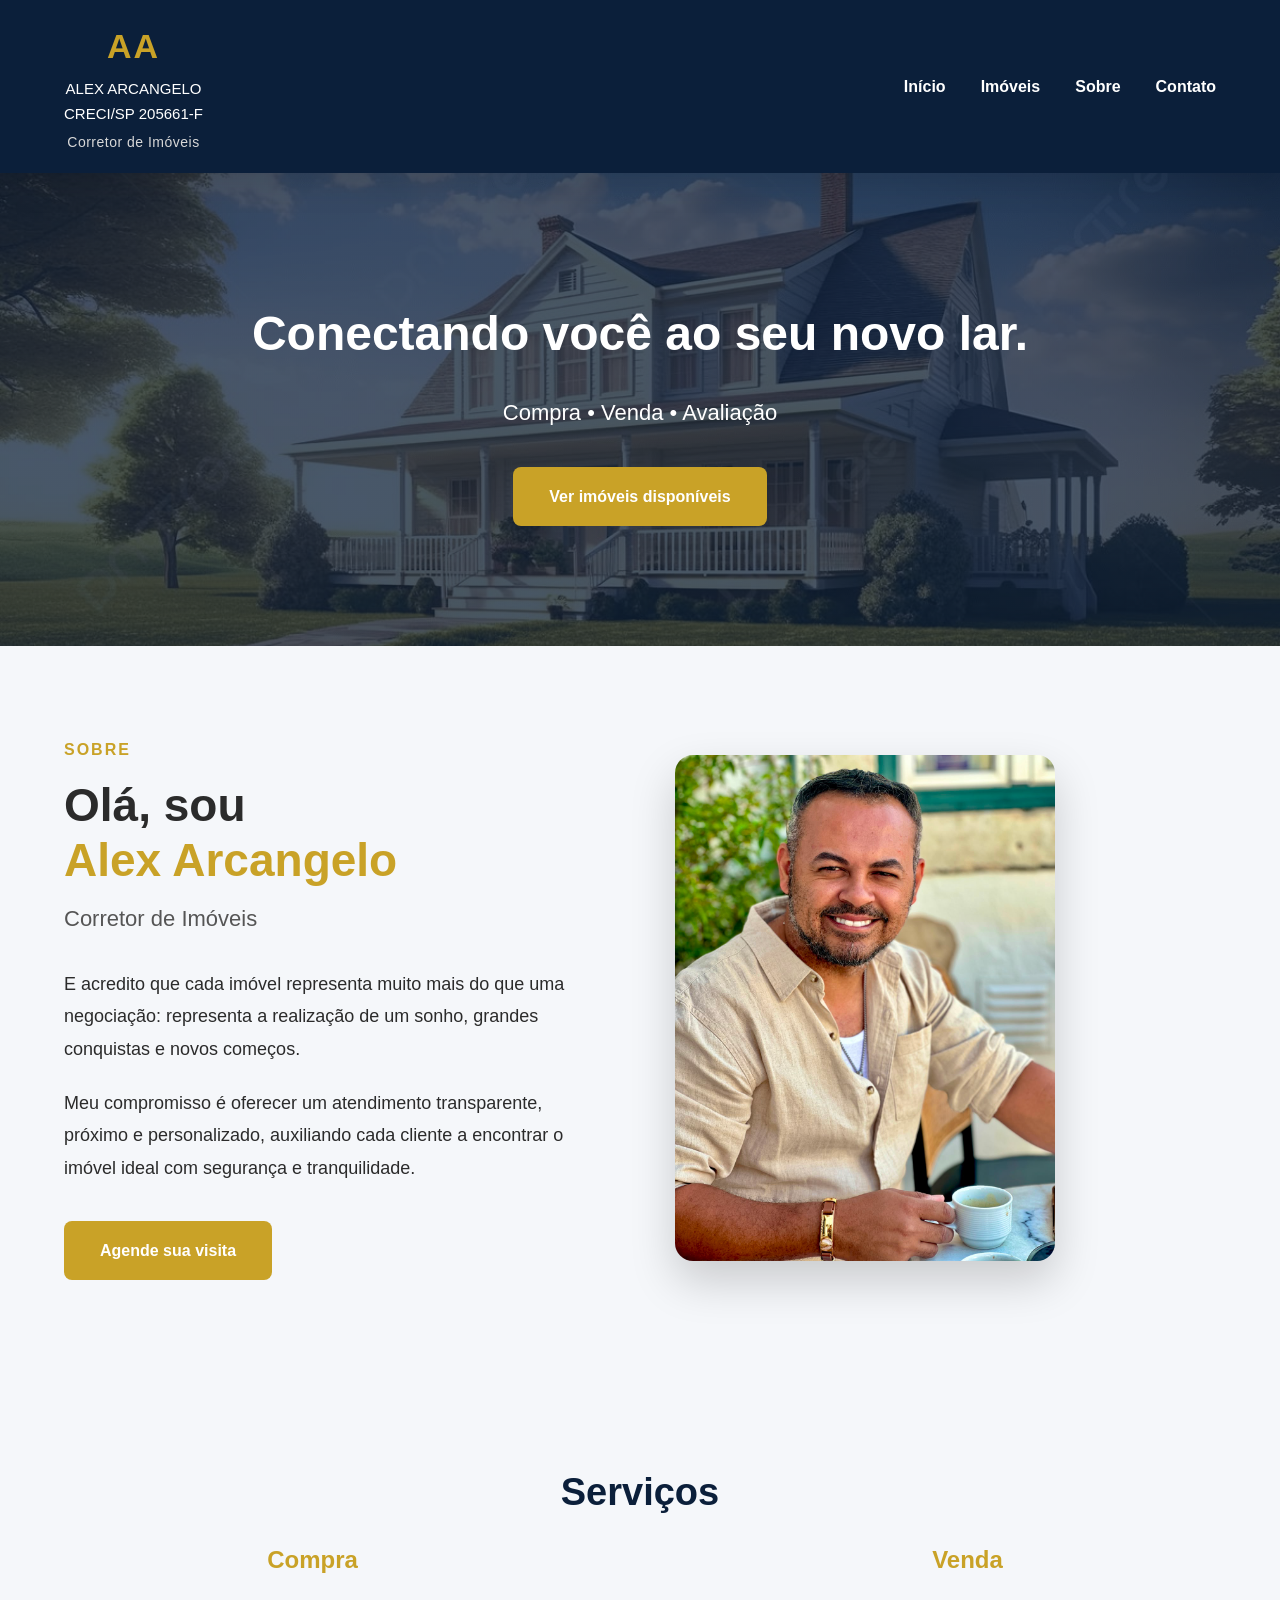
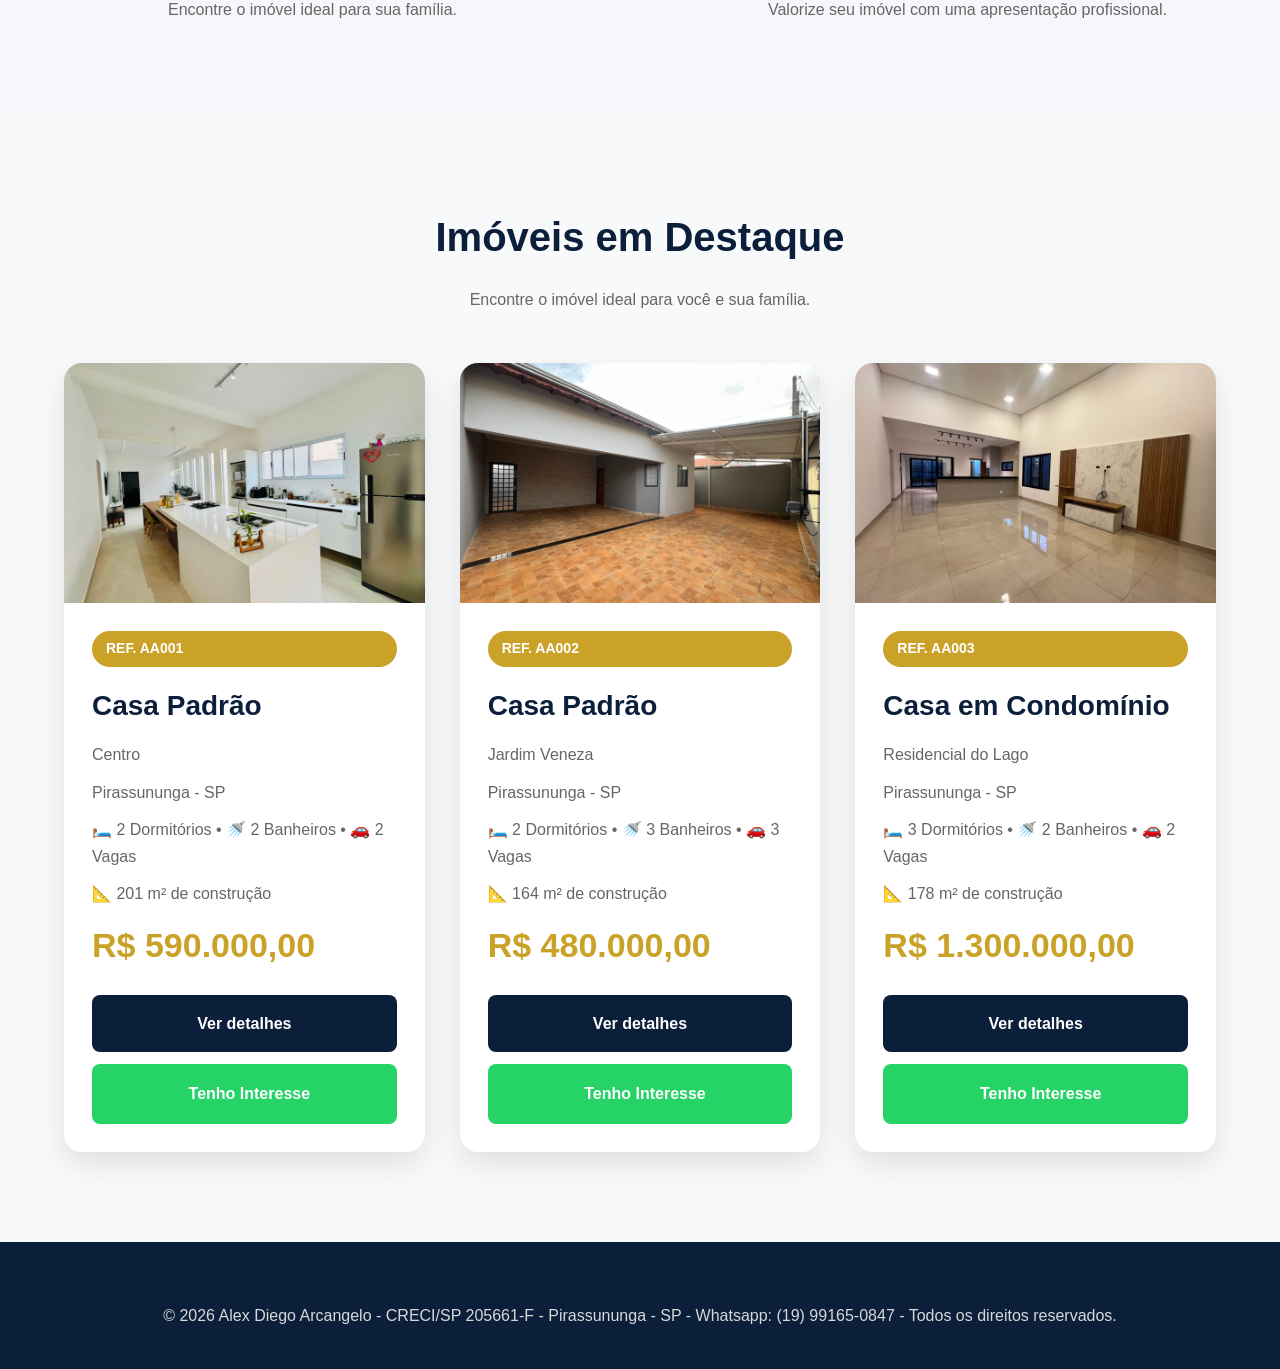
<file: index.html>
<!DOCTYPE html>
<html lang="pt-BR">

<head>
    <meta charset="UTF-8">
    <meta name="viewport" content="width=device-width, initial-scale=1.0">
    <title>Alex Arcangelo | Corretor de Imóveis</title>
    <meta name="description"
    content="Corretor de imóveis em Pirassununga. Compra, venda e avaliaçãode imóveis com atendimento persnalizado.">
    <meta name="keywords"
    content="imóveis, Pirassununga, corretor, casa, apartamento, terreno">
    <meta name="author"
    content="Alex Arcangelo">

    <meta property="og:title"
    content="Alex Arcangelo | Corretor de Imóveis">

    <meta property="og:description"
    content="Encontre o imóvel ideal para você.">

    <meta property="og:image"
    content="images/capa-compartilhamento.jpg">

    <meta property="og:type"
    content="website">

    <link rel="stylesheet" href="css/style.css">
    <link rel="icon" href="images/favicon.png">
</head>

<body>

<header>

    <div class="container">

        <div class="logo">

            <h1>AA</h1>

            <p>ALEX ARCANGELO</p>

            <p>CRECI/SP 205661-F</p>

            <span>Corretor de Imóveis</span>

        </div>

        <nav>

            <ul>

                <li><a href="index.html">Início</a></li>

                <li><a href="imoveis.html">Imóveis</a></li>

                <li><a href="#sobre">Sobre</a></li>

                <li><a href="#contato">Contato</a></li>

            </ul>

        </nav>

    </div>

</header>

<main>


<section class="banner">

    <div class="container">

    <div class="banner-texto">

        <h2>Conectando você ao seu novo lar.</h2>

        <p>
            Compra • Venda • Avaliação 
        </p>

        <a class="botao" href="imoveis.html">
            Ver imóveis disponíveis
        </a>
    </div>
    
    </div>

</section>


<section class="sobre" id="sobre">

    <div class="container">
        
        <div class="sobre-grid">

            <div class="sobre-texto">

                <span class="titulo-pequeno">
                    SOBRE 
                </span>

                <h2>
                    Olá, sou 
                    <span>Alex Arcangelo</span>
                </h2>

                <h3>Corretor de Imóveis</h3>

                <p>
                    E acredito que cada imóvel representa muito mais do que uma negociação: representa a realização de um sonho, grandes conquistas e novos começos.
                </p>

                <p>
                    Meu compromisso é oferecer um atendimento transparente, próximo e personalizado, auxiliando cada cliente a encontrar o imóvel ideal com segurança e tranquilidade.
                </p>

                <a href="https://wa.me/5519991650847" class="botao">
                    Agende sua visita
                </a>

            </div>

            <div class="sobre-foto">

                <img src="images/alex.jpg" alt="Alex Arcangelo">

            </div>

        </div>

    </div>

</section>


<section class="servicos">

<h2>Serviços</h2>

<div class="cards">

<div>
<h3>Compra</h3>
<p>Encontre o imóvel ideal para sua família.</p>
</div>

<div>
<h3>Venda</h3>
<p>Valorize seu imóvel com uma apresentação profissional.</p>
</div>

</div>

</section>


<!-- IMÓVEIS EM DESTAQUE -->
<section id="imoveis" class="imoveis">
    <div class="container">

        <h2>Imóveis em Destaque</h2>

        <p class="subtitulo">
            Encontre o imóvel ideal para você e sua família.
        </p>

        <div class="cards-imoveis">

    <!-- IMÓVEL AA001 -->
    <article class="card-imovel">

        <img src="images/aa001/capa.jpg"
             alt="Casa Padrão à venda no Centro de Pirassununga">

        <div class="card-conteudo">

            <div class="card-info">

                <span class="codigo">
                    REF. AA001
                </span>

                <h3>Casa Padrão</h3>

                <p>Centro</p>

                <p>Pirassununga - SP</p>

                <p>
                    🛏️ 2 Dormitórios •
                    🚿 2 Banheiros •
                    🚗 2 Vagas
                </p>

                <p>
                    📐 201 m² de construção
                </p>

                <div class="preco">
                    R$ 590.000,00
                </div>

                <a href="aa001.html" class="botao-card">
                    Ver detalhes
                </a>

                <a class="botao-whatsapp"
                   href="https://wa.me/5519991650847?text=Olá! Tenho interesse no imóvel AA001."
                   target="_blank"
                   rel="noopener">

                    <i class="fa-brands fa-whatsapp"></i>
                    Tenho Interesse

                </a>

            </div>

        </div>

    </article>


    <!-- IMÓVEL AA002 -->
    <article class="card-imovel">

        <img src="images/aa002/capa.jpg"
             alt="Casa à venda no Jardim Veneza em Pirassununga">

        <div class="card-conteudo">

            <div class="card-info">

                <span class="codigo">
                    REF. AA002
                </span>

                <h3>Casa Padrão</h3>

                <p>Jardim Veneza</p>

                <p>Pirassununga - SP</p>

                <p>
                    🛏️ 2 Dormitórios •
                    🚿 3 Banheiros •
                    🚗 3 Vagas
                </p>

                <p>
                    📐 164 m² de construção
                </p>

                <div class="preco">
                    R$ 480.000,00
                </div>

                <a href="aa002.html" class="botao-card">
                    Ver detalhes
                </a>

                <a class="botao-whatsapp"
                   href="https://wa.me/5519991650847?text=Olá! Tenho interesse no imóvel AA002."
                   target="_blank"
                   rel="noopener">

                    <i class="fa-brands fa-whatsapp"></i>
                    Tenho Interesse

                </a>

            </div>

        </div>

    </article>

    <!-- IMÓVEL AA003 -->
<article class="card-imovel">

    <img src="images/aa003/capa.jpg"
         alt="Casa em condomínio à venda no Residencial do Lago em Pirassununga">

    <div class="card-conteudo">

        <div class="card-info">

            <span class="codigo">
                REF. AA003
            </span>

            <h3>Casa em Condomínio</h3>

            <p>Residencial do Lago</p>

            <p>Pirassununga - SP</p>

            <p>
                🛏️ 3 Dormitórios •
                🚿 2 Banheiros •
                🚗 2 Vagas
            </p>

            <p>
                📐 178 m² de construção
            </p>

            <div class="preco">
                R$ 1.300.000,00
            </div>

            <a href="aa003.html" class="botao-card">
                Ver detalhes
            </a>

            <a class="botao-whatsapp"
               href="https://wa.me/5519991650847?text=Olá! Tenho interesse no imóvel AA003."
               target="_blank"
               rel="noopener">

                <i class="fa-brands fa-whatsapp"></i>
                Tenho Interesse

            </a>

        </div>

    </div>

</article>

</div>

</section>

</main>

<footer id="contato">
<p>
&copy; 2026 Alex Diego Arcangelo - CRECI/SP 205661-F - Pirassununga - SP - Whatsapp: (19) 99165-0847 - Todos os direitos reservados.
</p>


</footer>

<script src="js/script.js"></script>

</body>

</html>
</file>
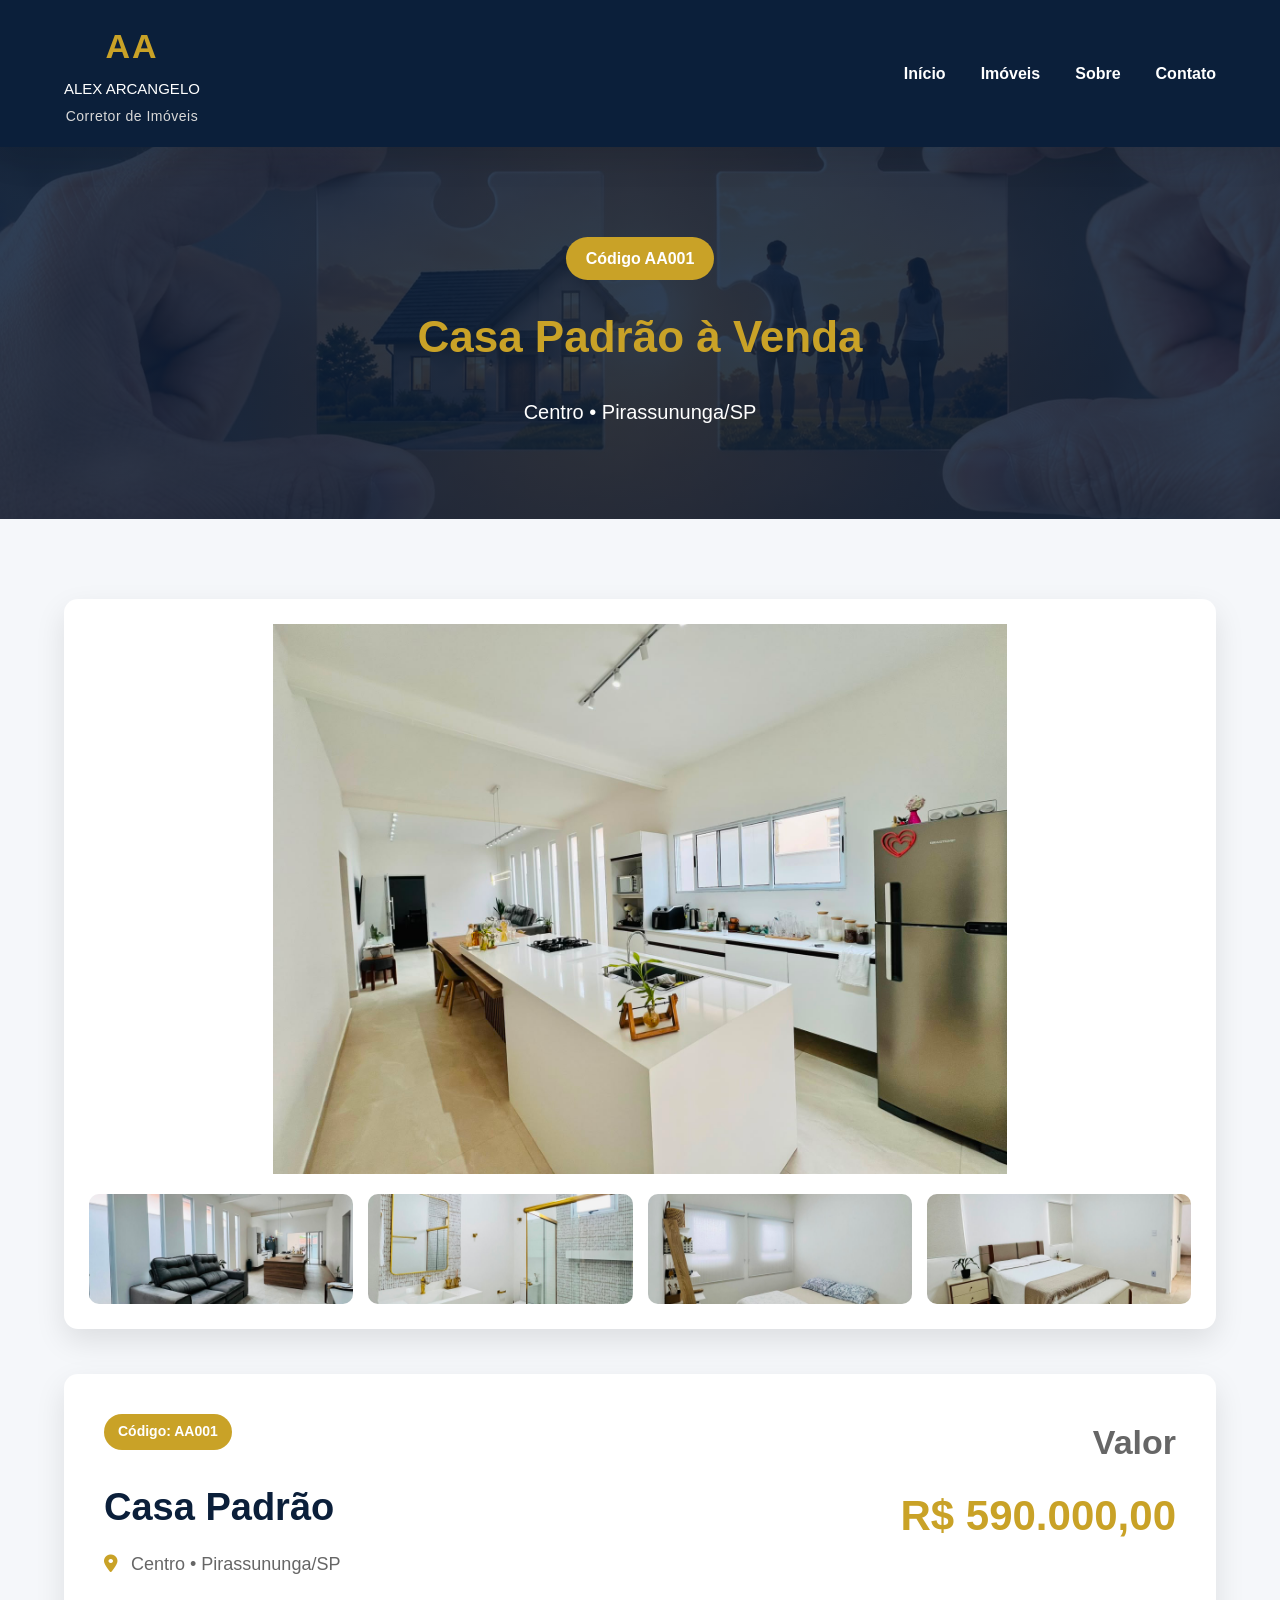
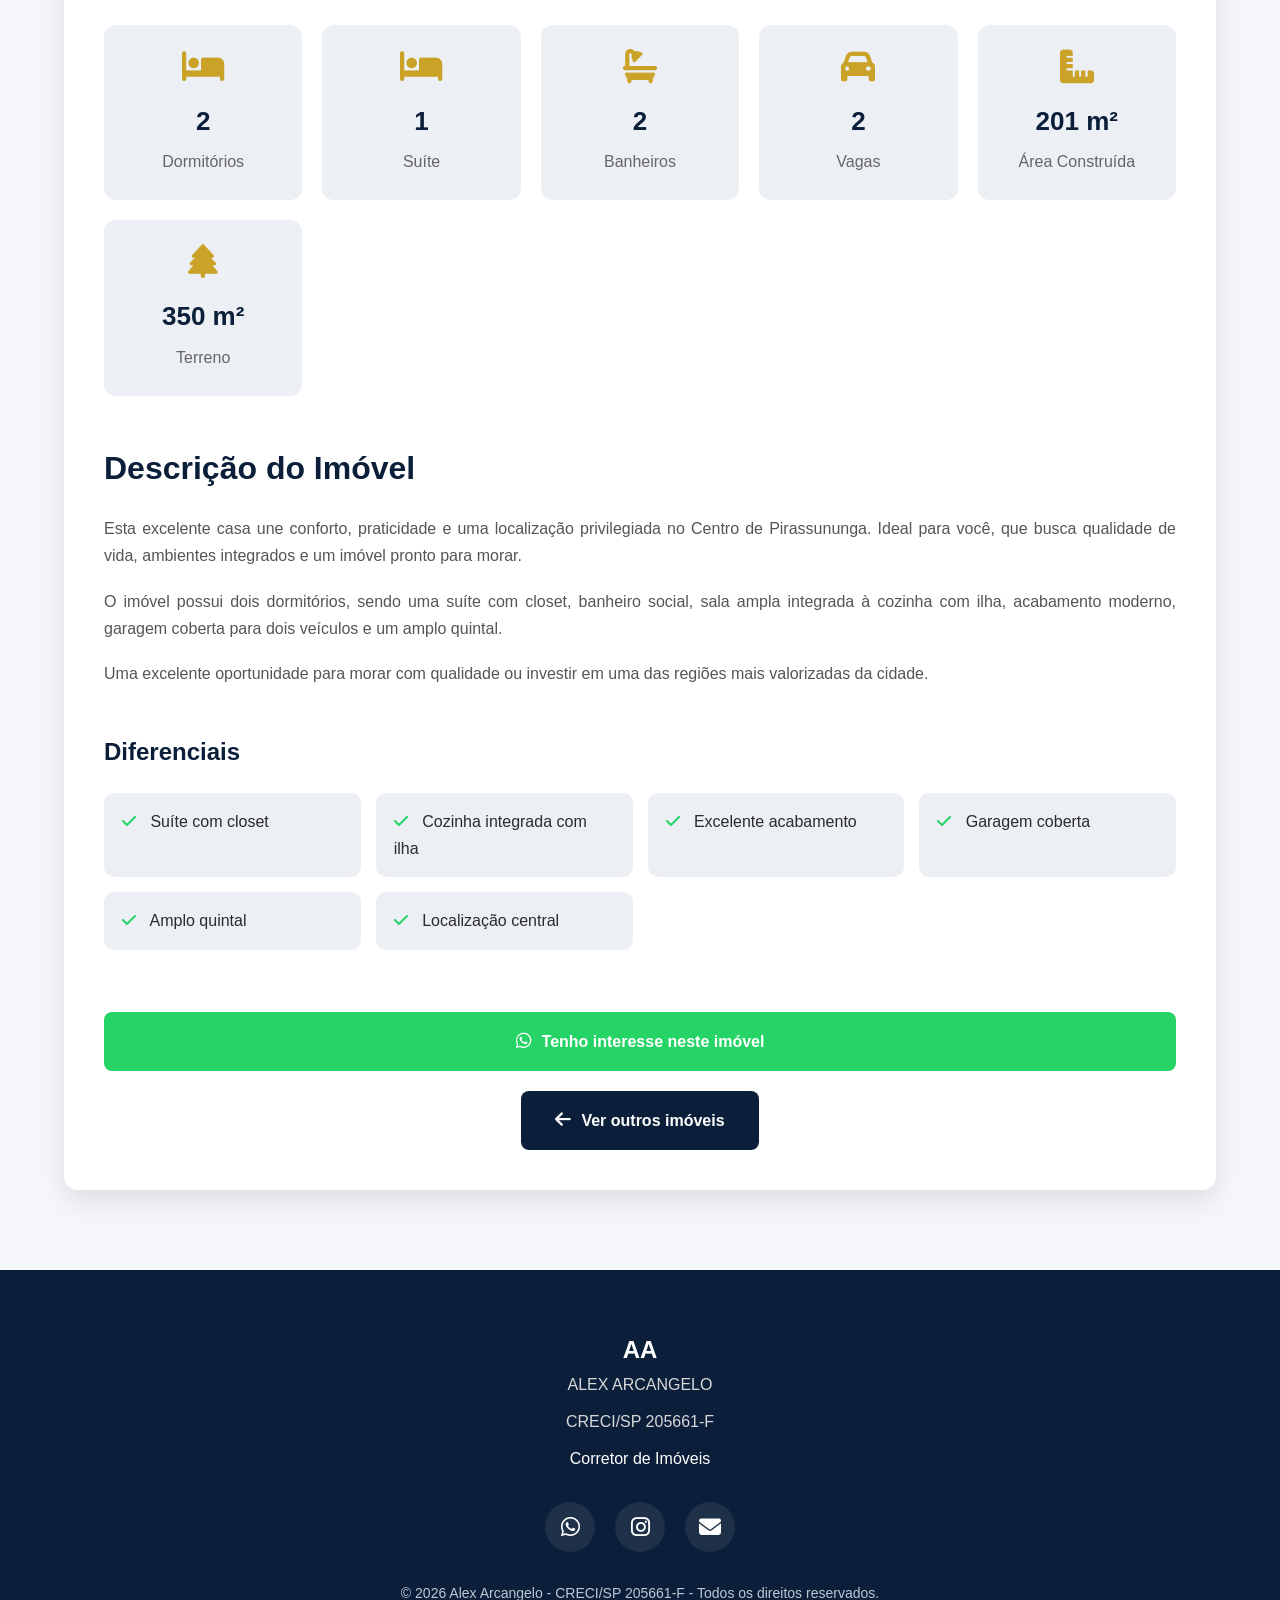
<file: aa001.html>
<!DOCTYPE html>
<html lang="pt-BR">

<head>

    <meta charset="UTF-8">
    <meta name="viewport" content="width=device-width, initial-scale=1.0">

    <!-- SEO -->
    <title>Casa Padrão à Venda no Centro de Pirassununga | Alex Arcangelo</title>

    <meta name="description"
        content="Casa padrão à venda no Centro de Pirassununga/SP. 2 dormitórios, sendo 1 suíte com closet, sala integrada, garagem para 2 carros e amplo quintal.">

    <meta name="keywords"
        content="Casa à venda Pirassununga, Imóvel Centro Pirassununga, Casa padrão, Alex Arcangelo, Corretor de Imóveis">

    <meta name="author" content="Alex Arcangelo">

    <!-- Open Graph -->
    <meta property="og:title" content="Casa Padrão à Venda | Alex Arcangelo">

    <meta property="og:description"
        content="Conheça esta excelente oportunidade de compra em Pirassununga.">

    <meta property="og:image" content="images/aa001/capa.jpg">

    <meta property="og:type" content="website">

    <meta property="og:url" content="https://arcangelocorretor.github.io/Arcangelo-Imoveis/aa001.html">

    <meta property="og:site_name"
    content="Alex Arcangelo - Corretor de Imóveis">

    <meta name="twitter:card" content="summary_large_image">

    <meta name="twitter:title"
    content="Casa Padrão à Venda">

    <meta name="twitter:description"
    content="Excelente oportunidade em Pirassununga.">

    <meta name="twitter:image"
    content="images/aa001/capa.jpg">

    <meta property="og:locale" content="pt_BR">

    <link rel="stylesheet" href="css/style.css">

    <!-- Font Awesome -->

    <link rel="stylesheet"
        href="https://cdnjs.cloudflare.com/ajax/libs/font-awesome/6.7.1/css/all.min.css">
    
    <link rel="icon" href="images/favicon.icon" type="image/x-icon">

</head>

<body>

    <!-- ===========================
         CABEÇALHO
    ============================ -->

    <header>

        <div class="container">

            <a href="index.html" class="logo">

                <h1>AA</h1>

                <p>ALEX ARCANGELO</p>

                <span>Corretor de Imóveis</span>

            </a>

            <nav>

                <ul>

                    <li><a href="index.html">Início</a></li>

                    <li><a href="imoveis.html">Imóveis</a></li>

                    <li><a href="index.html#sobre">Sobre</a></li>

                    <li><a href="index.html#contato">Contato</a></li>

                </ul>

            </nav>

        </div>

    </header>

    <!-- ===========================
         BANNER
    ============================ -->

    <section class="banner-imovel">

        <div class="container">

            <span class="codigo-imovel">

                Código AA001

            </span>

            <h1>Casa Padrão à Venda</h1>

            <p>

                Centro • Pirassununga/SP

            </p>

        </div>

    </section>

    <!-- ===========================
         CONTEÚDO
    ============================ -->

    <main class="pagina-imovel">

        <div class="container">

            <!-- GALERIA -->

            <section class="galeria">

                <img src="images/aa001/capa.jpg"
                    alt="Casa à venda em Pirassununga"
                    class="foto-principal" id="fotoPrincipal">

                <div class="miniaturas">

                    <img src="images/aa001/foto1.jpg"
                        alt="Sala"
                        onclick="trocarFoto(this)">

                    <img src="images/aa001/foto2.jpg"
                        alt="Cozinha"
                        onclick="trocarFoto(this)">

                    <img src="images/aa001/foto3.jpg"
                        alt="Quarto"
                        onclick="trocarFoto(this)">

                    <img src="images/aa001/foto4.jpg"
                        alt="Área externa"
                        onclick="trocarFoto(this)">

                </div>

            </section>

            <!-- INFORMAÇÕES DO IMÓVEL -->

            <section class="informacoes-imovel">

                <div class="titulo-preco">

                    <div>

                        <span class="codigo">
                            Código: AA001
                        </span>

                        <h2>Casa Padrão</h2>

                        <p class="localizacao">

                            <i class="fa-solid fa-location-dot"></i>

                            Centro • Pirassununga/SP

                        </p>

                    </div>

                    <div class="preco">

                        <span>Valor</span>

                        <strong>R$ 590.000,00</strong>

                    </div>

                </div>

                <!-- CARACTERÍSTICAS -->

                <div class="caracteristicas">

                    <div class="item">

                        <i class="fa-solid fa-bed"></i>

                        <h3>2</h3>

                        <p>Dormitórios</p>

                    </div>

                    <div class="item">

                        <i class="fa-solid fa-bed"></i>

                        <h3>1</h3>

                        <p>Suíte</p>

                    </div>

                    <div class="item">

                        <i class="fa-solid fa-bath"></i>

                        <h3>2</h3>

                        <p>Banheiros</p>

                    </div>

                    <div class="item">

                        <i class="fa-solid fa-car"></i>

                        <h3>2</h3>

                        <p>Vagas</p>

                    </div>

                    <div class="item">

                        <i class="fa-solid fa-ruler-combined"></i>

                        <h3>201 m²</h3>

                        <p>Área Construída</p>

                    </div>

                    <div class="item">

                        <i class="fa-solid fa-tree"></i>

                        <h3>350 m²</h3>

                        <p>Terreno</p>

                    </div>

                </div>

                <!-- DESCRIÇÃO -->

                <div class="descricao">

                    <h2>

                        Descrição do Imóvel

                    </h2>

                    <p>

                        Esta excelente casa une conforto,
                        praticidade e uma localização privilegiada
                        no Centro de Pirassununga. Ideal para 
                        você, que busca qualidade de vida,
                        ambientes integrados e um imóvel pronto
                        para morar. 
                        
                    </p>

                    <p>

                        O imóvel possui dois dormitórios, sendo uma suíte com
                        closet, banheiro social, sala ampla integrada à cozinha
                        com ilha, acabamento moderno, garagem coberta para dois
                        veículos e um amplo quintal.

                    </p>

                    <p>

                        Uma excelente oportunidade para morar com qualidade ou
                        investir em uma das regiões mais valorizadas da cidade.

                    </p>

                </div>

                <!-- DIFERENCIAIS -->

                <div class="diferenciais">

                    <h2>Diferenciais</h2>

                    <ul>

                        <li><i class="fa-solid fa-check"></i> Suíte com closet</li>

                        <li><i class="fa-solid fa-check"></i> Cozinha integrada com ilha</li>

                        <li><i class="fa-solid fa-check"></i> Excelente acabamento</li>

                        <li><i class="fa-solid fa-check"></i> Garagem coberta</li>

                        <li><i class="fa-solid fa-check"></i> Amplo quintal</li>

                        <li><i class="fa-solid fa-check"></i> Localização central</li>

                    </ul>

                </div>

                <!-- BOTÕES -->

                <div class="acoes-imovel">

                    <a href="https://wa.me/5519991650847?text=Olá! Tenho interesse no imóvel AA001."
                        class="botao-whatsapp"
                        target="_blank">

                        <i class="fa-brands fa-whatsapp"></i>

                        Tenho interesse neste imóvel

                    </a>

                    <a href="imoveis.html"
                        class="botao-voltar">

                        <i class="fa-solid fa-arrow-left"></i>

                        Ver outros imóveis

                    </a>

                </div>

            </section>

        </div>

    </main>

    <!-- ===========================
         RODAPÉ
    ============================ -->

    <footer>

        <div class="container">

            <h2>AA</h2>

            <p>ALEX ARCANGELO</p>

            <p>CRECI/SP 205661-F</p>

            <span>Corretor de Imóveis</span>

            <div class="redes">

                <a href="https://wa.me/5519991650847"
                    target="_blank">

                    <i class="fa-brands fa-whatsapp"></i>

                </a>

                <a href="https://www.instagram.com/alex_arcangelo_corretor?igsh=MWJzbjFoczdxMXVndQ%3D%3D&utm_source=qr">

                    <i class="fa-brands fa-instagram"></i>

                </a>

                <a href="mailto:alex.arcangelo@gmail.com">

                    <i class="fa-solid fa-envelope"></i>

                </a>

            </div>

            <p class="copyright">

                © 2026 Alex Arcangelo - CRECI/SP 205661-F - Todos os direitos reservados.

            </p>

        </div>

    </footer>

    <script src="js/script.js"></script>

</body>

</html>
</file>
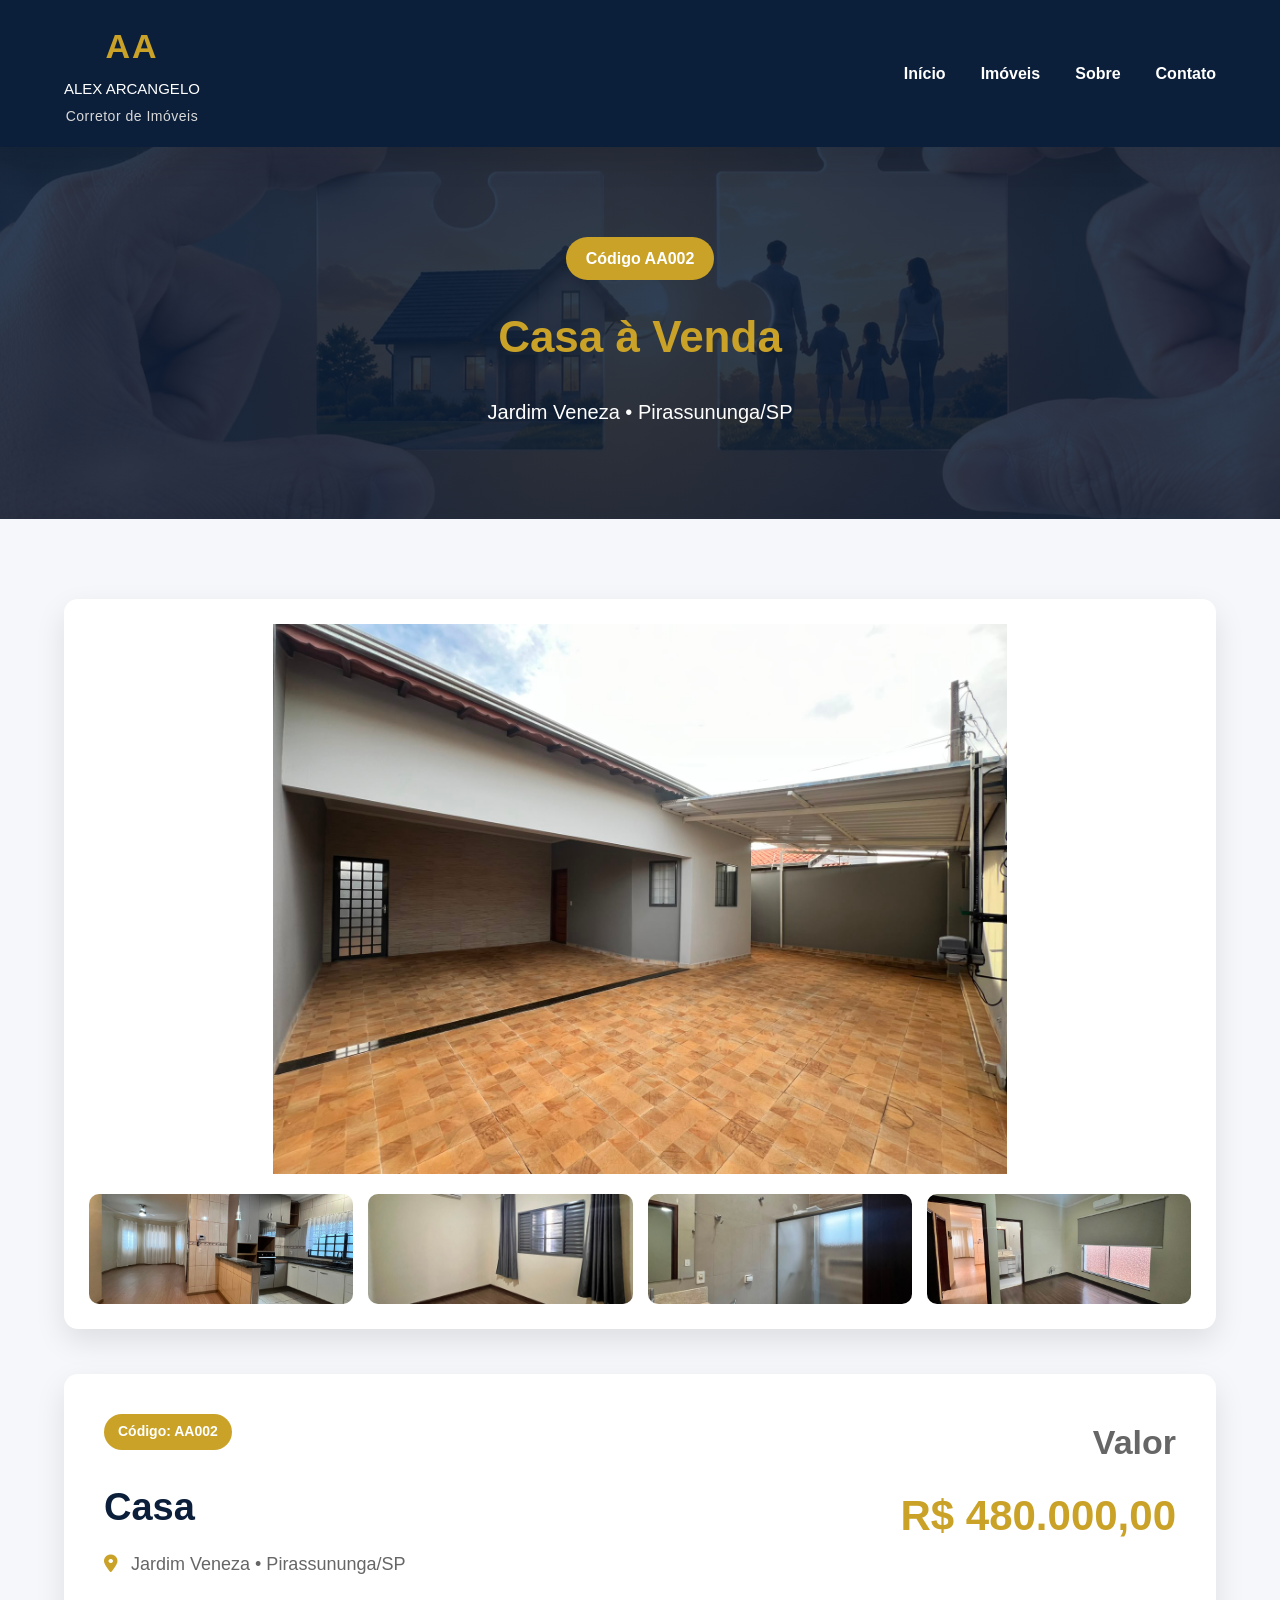
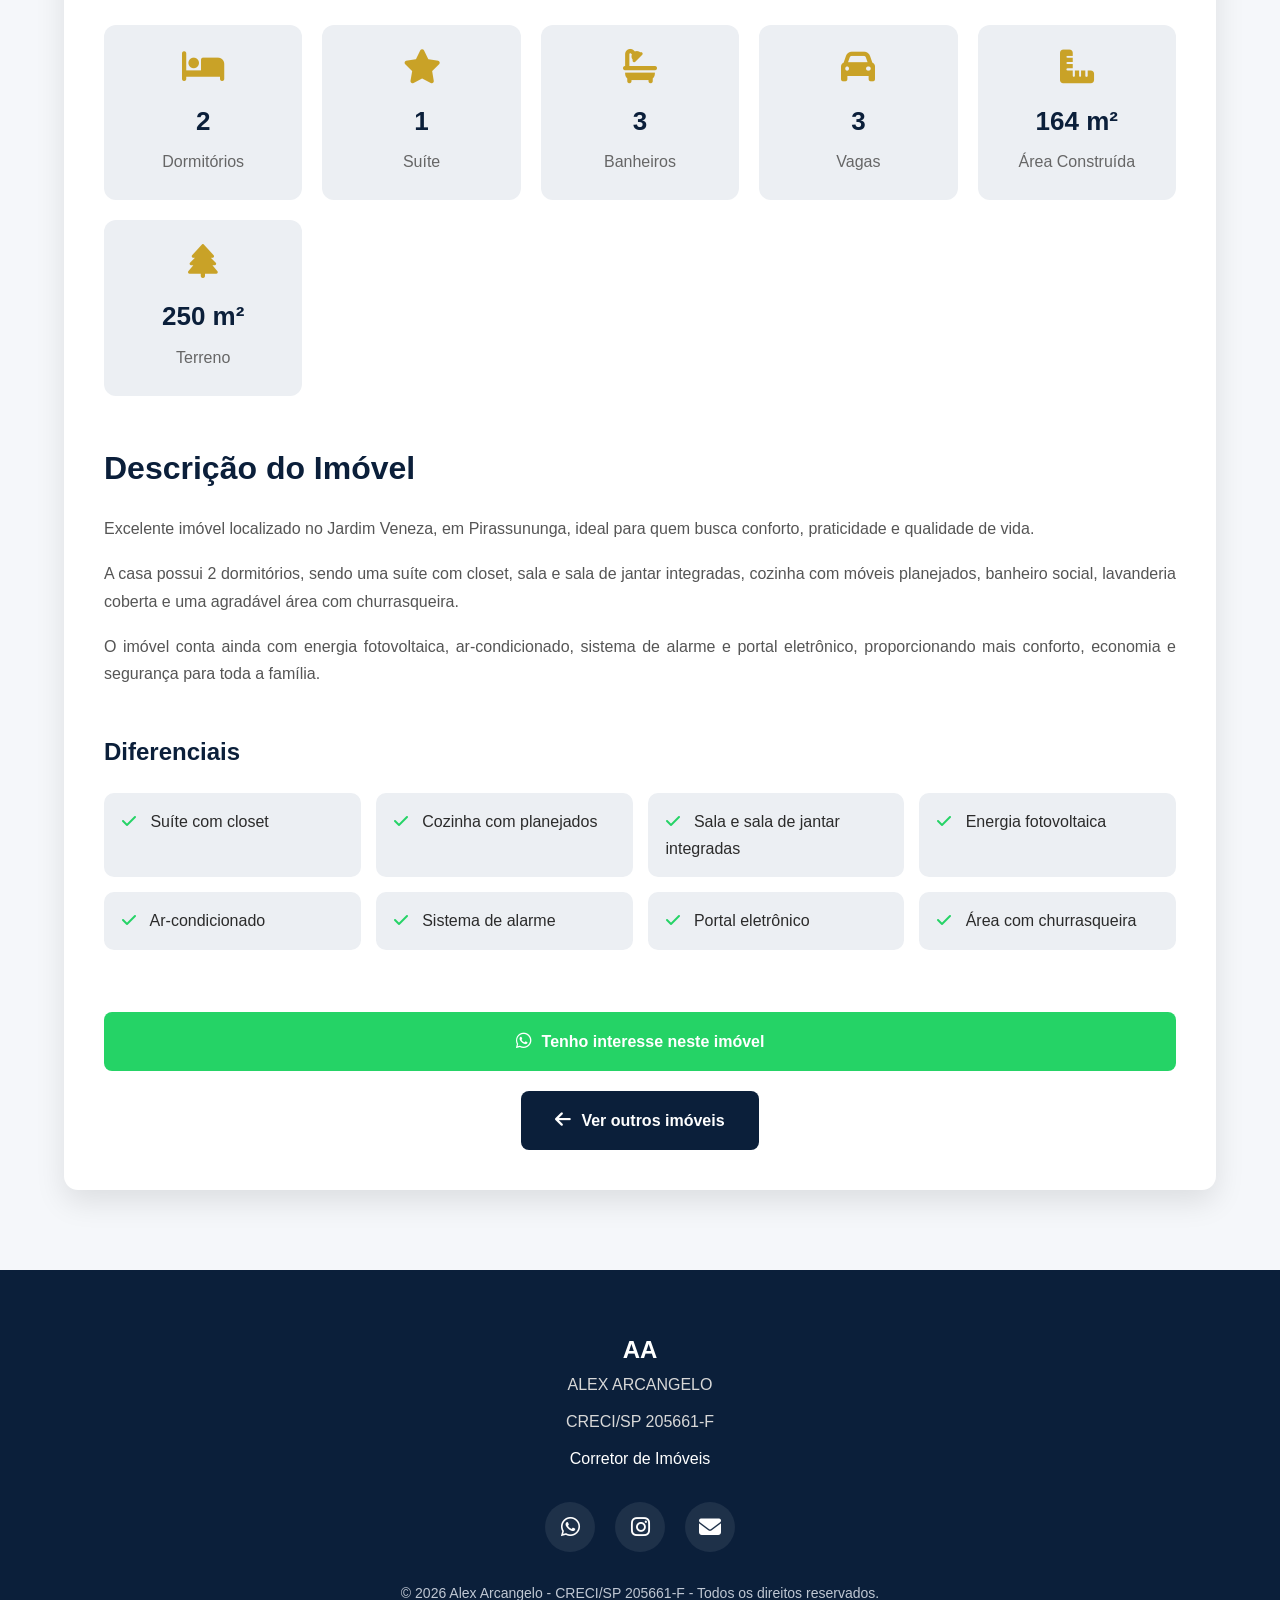
<file: aa002.html>
<!DOCTYPE html>
<html lang="pt-BR">
<head>
<meta charset="UTF-8">
<meta name="viewport" content="width=device-width, initial-scale=1.0">
<!-- SEO -->
<title>Casa à Venda no Jardim Veneza em Pirassununga | Alex Arcangelo</title>
<meta name="description"
    content="Casa à venda no Jardim Veneza em Pirassununga/SP. 2 dormitórios, sendo 1 suíte com closet, cozinha planejada, energia fotovoltaica, ar-condicionado, churrasqueira e 3 vagas.">
<meta name="keywords"
    content="Casa à venda Pirassununga, Jardim Veneza, Casa Jardim Veneza, Imóvel Pirassununga, Alex Arcangelo, Corretor de Imóveis">
<meta name="author" content="Alex Arcangelo">
<!-- Open Graph -->
<meta property="og:title"
    content="Casa à Venda no Jardim Veneza | Alex Arcangelo">
<meta property="og:description"
    content="Conheça esta excelente oportunidade de compra no Jardim Veneza, em Pirassununga.">
<meta property="og:image"
    content="images/aa002/capa.jpg">
<meta property="og:type"
    content="website">
<meta property="og:url"
    content="https://arcangelocorretor.github.io/Arcangelo-Imoveis/aa002.html">
<meta property="og:site_name"
    content="Alex Arcangelo - Corretor de Imóveis">
<meta name="twitter:card"
    content="summary_large_image">
<meta name="twitter:title"
    content="Casa à Venda no Jardim Veneza">
<meta name="twitter:description"
    content="Excelente oportunidade no Jardim Veneza em Pirassununga.">
<meta name="twitter:image"
    content="images/aa002/capa.jpg">
<meta property="og:locale"
    content="pt_BR">
<link rel="stylesheet"
    href="css/style.css">
<!-- Font Awesome -->
<link rel="stylesheet"
    href="https://cdnjs.cloudflare.com/ajax/libs/font-awesome/6.7.1/css/all.min.css">
</head>
<body>
<!-- ===========================
     CABEÇALHO
============================ -->
<header>
    <div class="container">
        <a href="index.html" class="logo">
            <h1>AA</h1>
            <p>ALEX ARCANGELO</p>
            <span>Corretor de Imóveis</span>
        </a>
        <nav>
            <ul>
                <li>
                    <a href="index.html">Início</a>
                </li>
                <li>
                    <a href="imoveis.html">Imóveis</a>
                </li>
                <li>
                    <a href="index.html#sobre">Sobre</a>
                </li>
                <li>
                    <a href="index.html#contato">Contato</a>
                </li>
            </ul>
        </nav>
    </div>
</header>
<!-- ===========================
     BANNER
============================ -->
<section class="banner-imovel">
    <div class="container">
        <span class="codigo-imovel">
            Código AA002
        </span>
        <h1>Casa à Venda</h1>
        <p>
            Jardim Veneza • Pirassununga/SP
        </p>
    </div>
</section>
<!-- ===========================
     CONTEÚDO
============================ -->
<main class="pagina-imovel">
    <div class="container">
        <!-- GALERIA -->
        <section class="galeria">
            <img src="images/aa002/capa.jpg"
                alt="Casa à venda no Jardim Veneza em Pirassununga"
                class="foto-principal"
                id="fotoPrincipal">

            <div class="miniaturas">
                <img src="images/aa002/foto1.jpg"
                    alt="Sala e sala de jantar"
                    onclick="trocarFoto(this)">

                <img src="images/aa002/foto2.jpg"
                    alt="Cozinha planejada"
                    onclick="trocarFoto(this)">

                <img src="images/aa002/foto3.jpg"
                    alt="Quarto"
                    onclick="trocarFoto(this)">

                <img src="images/aa002/foto4.jpg"
                    alt="Área externa com churrasqueira"
                    onclick="trocarFoto(this)">

            </div>
        </section>
        <!-- INFORMAÇÕES DO IMÓVEL -->
        <section class="informacoes-imovel">
            <div class="titulo-preco">
                <div>
                    <span class="codigo">
                        Código: AA002
                    </span>
                    <h2>Casa</h2>
                    <p class="localizacao">
                        <i class="fa-solid fa-location-dot"></i>
                        Jardim Veneza • Pirassununga/SP
                    </p>
                </div>
                <div class="preco">
                    <span>Valor</span>
                    <strong>R$ 480.000,00</strong>
                </div>
            </div>
            <!-- CARACTERÍSTICAS -->
            <div class="caracteristicas">
                <div class="item">
                    <i class="fa-solid fa-bed"></i>
                    <h3>2</h3>
                    <p>Dormitórios</p>
                </div>
                <div class="item">
                    <i class="fa-solid fa-star"></i>
                    <h3>1</h3>
                    <p>Suíte</p>
                </div>
                <div class="item">
                    <i class="fa-solid fa-bath"></i>
                    <h3>3</h3>
                    <p>Banheiros</p>
                </div>
                <div class="item">
                    <i class="fa-solid fa-car"></i>
                    <h3>3</h3>
                    <p>Vagas</p>
                </div>
                <div class="item">
                    <i class="fa-solid fa-ruler-combined"></i>
                    <h3>164 m²</h3>
                    <p>Área Construída</p>
                </div>
                <div class="item">
                    <i class="fa-solid fa-tree"></i>
                    <h3>250 m²</h3>
                    <p>Terreno</p>
                </div>
            </div>
            <!-- DESCRIÇÃO -->
            <div class="descricao">
                <h2>
                    Descrição do Imóvel
                </h2>
                <p>
                    Excelente imóvel localizado no Jardim Veneza,
                    em Pirassununga, ideal para quem busca conforto,
                    praticidade e qualidade de vida.
                </p>
                <p>
                    A casa possui 2 dormitórios, sendo uma suíte com
                    closet, sala e sala de jantar integradas, cozinha
                    com móveis planejados, banheiro social, lavanderia
                    coberta e uma agradável área com churrasqueira.
                </p>
                <p>
                    O imóvel conta ainda com energia fotovoltaica,
                    ar-condicionado, sistema de alarme e portal
                    eletrônico, proporcionando mais conforto,
                    economia e segurança para toda a família.
                </p>
            </div>
            <!-- DIFERENCIAIS -->
            <div class="diferenciais">
                <h2>Diferenciais</h2>
                <ul>
                    <li>
                        <i class="fa-solid fa-check"></i>
                        Suíte com closet
                    </li>
                    <li>
                        <i class="fa-solid fa-check"></i>
                        Cozinha com planejados
                    </li>
                    <li>
                        <i class="fa-solid fa-check"></i>
                        Sala e sala de jantar integradas
                    </li>
                    <li>
                        <i class="fa-solid fa-check"></i>
                        Energia fotovoltaica
                    </li>
                    <li>
                        <i class="fa-solid fa-check"></i>
                        Ar-condicionado
                    </li>
                    <li>
                        <i class="fa-solid fa-check"></i>
                        Sistema de alarme
                    </li>
                    <li>
                        <i class="fa-solid fa-check"></i>
                        Portal eletrônico
                    </li>
                    <li>
                        <i class="fa-solid fa-check"></i>
                        Área com churrasqueira
                    </li>
                </ul>
            </div>
            <!-- BOTÕES -->
            <div class="acoes-imovel">
                <a href="https://wa.me/5519991650847?text=Olá! Tenho interesse no imóvel AA002."
                    class="botao-whatsapp"
                    target="_blank"
                    rel="noopener">
                    <i class="fa-brands fa-whatsapp"></i>
                    Tenho interesse neste imóvel
                </a>
                <a href="imoveis.html"
                    class="botao-voltar">
                    <i class="fa-solid fa-arrow-left"></i>
                    Ver outros imóveis
                </a>
            </div>
        </section>
    </div>
</main>
<!-- ===========================
     RODAPÉ
============================ -->
<footer>
    <div class="container">
        <h2>AA</h2>
        <p>ALEX ARCANGELO</p>
        <p>CRECI/SP 205661-F</p>
        <span>Corretor de Imóveis</span>
        <div class="redes">
            <a href="https://wa.me/5519991650847"
                target="_blank"
                rel="noopener">
                <i class="fa-brands fa-whatsapp"></i>
            </a>
            <a href="https://www.instagram.com/alex_arcangelo_corretor"
                target="_blank"
                rel="noopener">
                <i class="fa-brands fa-instagram"></i>
            </a>
            <a href="mailto:alex.arcangelo@gmail.com">
                <i class="fa-solid fa-envelope"></i>
            </a>
        </div>
        <p class="copyright">
            ©️ 2026 Alex Arcangelo - CRECI/SP 205661-F -
            Todos os direitos reservados.
        </p>
    </div>
</footer>
<script src="js/script.js"></script>
</body>
</html>
</file>
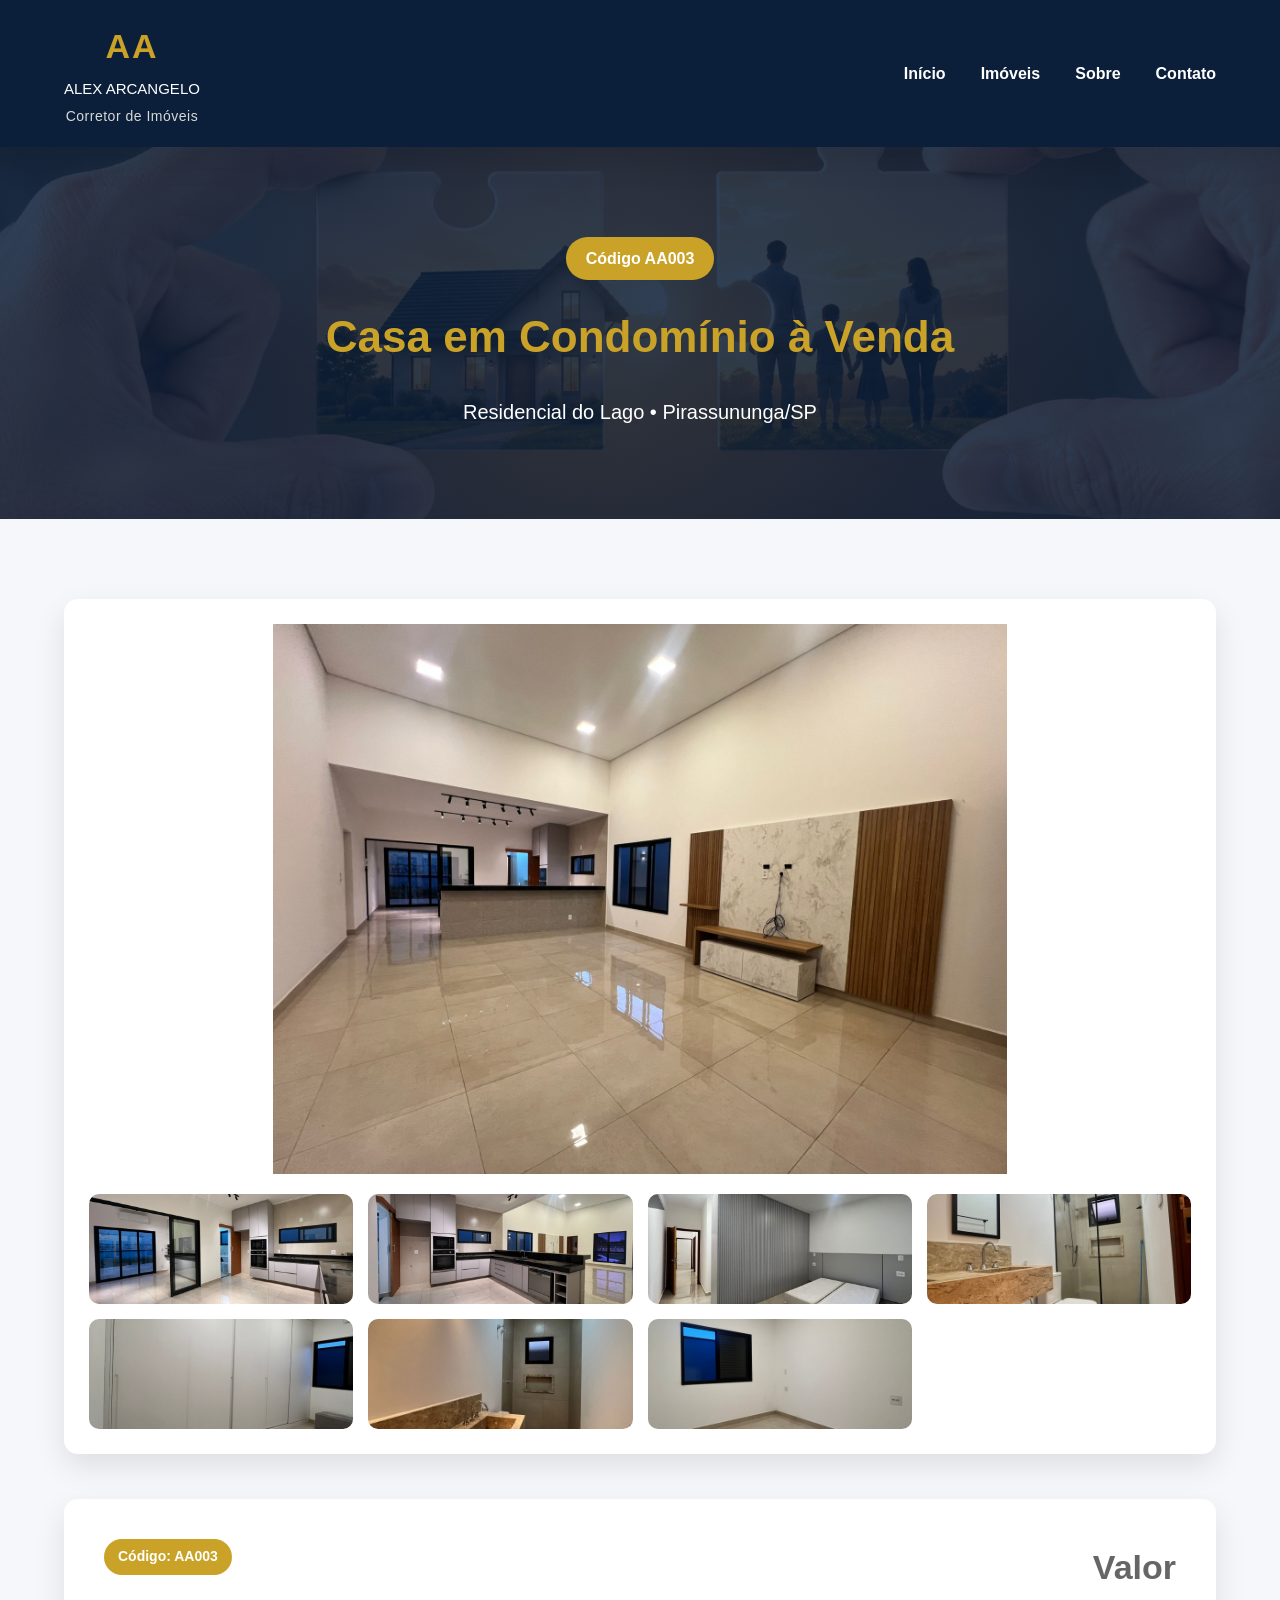
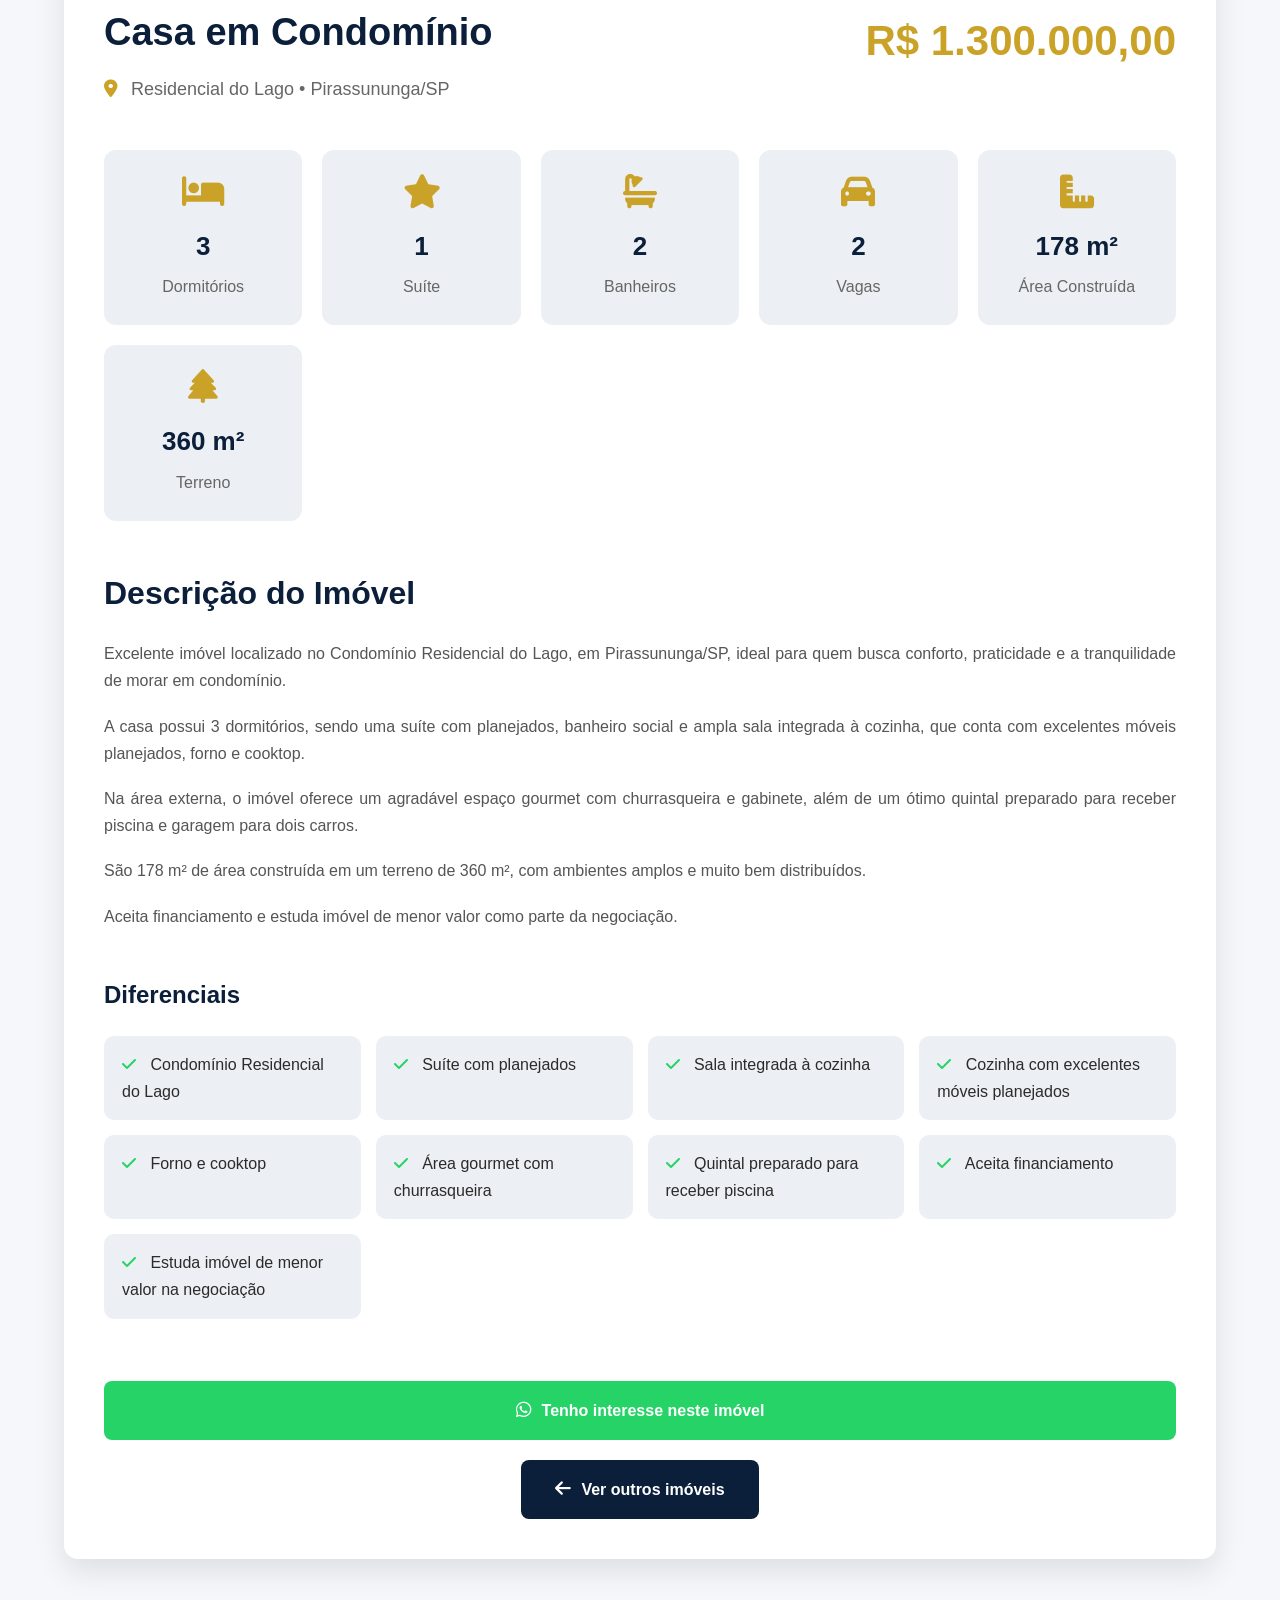
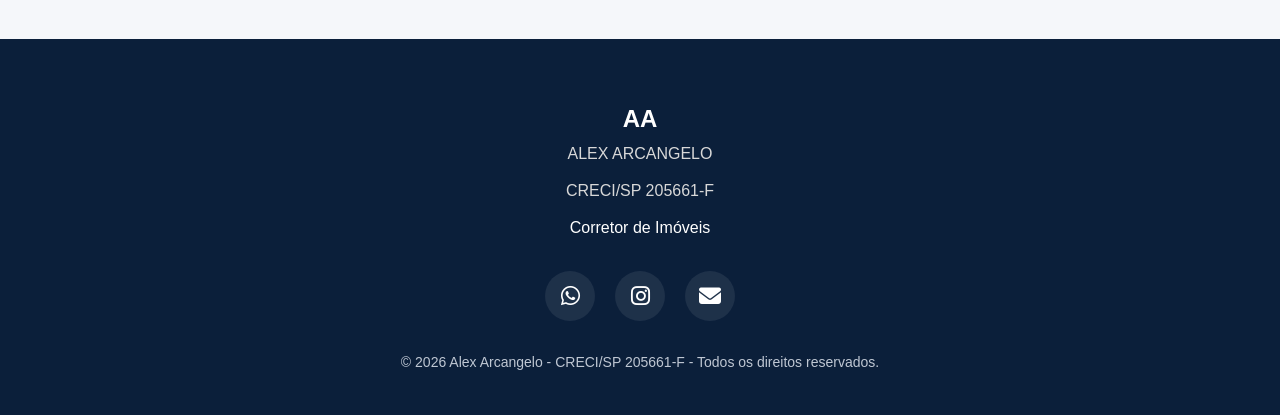
<file: aa003.html>
<!DOCTYPE html>
<html lang="pt-BR">
<head>
<meta charset="UTF-8">
<meta name="viewport" content="width=device-width, initial-scale=1.0">

<!-- SEO -->
<title>Casa em Condomínio à Venda no Residencial do Lago em Pirassununga | Alex Arcangelo</title>

<meta name="description"
    content="Casa em condomínio à venda no Residencial do Lago em Pirassununga/SP. 3 dormitórios, sendo 1 suíte com planejados, cozinha planejada, área gourmet, 2 vagas, 178 m² de construção e terreno de 360 m².">

<meta name="keywords"
    content="Casa em condomínio Pirassununga, Residencial do Lago, Casa Residencial do Lago, Imóvel Pirassununga, Alex Arcangelo, Corretor de Imóveis">

<meta name="author" content="Alex Arcangelo">

<!-- Open Graph -->
<meta property="og:title"
    content="Casa em Condomínio à Venda no Residencial do Lago | Alex Arcangelo">

<meta property="og:description"
    content="Excelente imóvel no Condomínio Residencial do Lago, em Pirassununga/SP, com 3 dormitórios, área gourmet e ótimo quintal.">

<meta property="og:image"
    content="images/aa003/capa.jpg">

<meta property="og:type"
    content="website">

<meta property="og:url"
    content="https://arcangelocorretor.github.io/Arcangelo-Imoveis/aa003.html">

<meta property="og:site_name"
    content="Alex Arcangelo - Corretor de Imóveis">

<meta name="twitter:card"
    content="summary_large_image">

<meta name="twitter:title"
    content="Casa em Condomínio à Venda no Residencial do Lago">

<meta name="twitter:description"
    content="Excelente imóvel no Residencial do Lago em Pirassununga/SP.">

<meta name="twitter:image"
    content="images/aa003/capa.jpg">

<meta property="og:locale"
    content="pt_BR">

<link rel="stylesheet"
    href="css/style.css">

<!-- Font Awesome -->
<link rel="stylesheet"
    href="https://cdnjs.cloudflare.com/ajax/libs/font-awesome/6.7.1/css/all.min.css">

</head>

<body>

<!-- ===========================
     CABEÇALHO
============================ -->
<header>
    <div class="container">

        <a href="index.html" class="logo">
            <h1>AA</h1>
            <p>ALEX ARCANGELO</p>
            <span>Corretor de Imóveis</span>
        </a>

        <nav>
            <ul>

                <li>
                    <a href="index.html">Início</a>
                </li>

                <li>
                    <a href="imoveis.html">Imóveis</a>
                </li>

                <li>
                    <a href="index.html#sobre">Sobre</a>
                </li>

                <li>
                    <a href="index.html#contato">Contato</a>
                </li>

            </ul>
        </nav>

    </div>
</header>

<!-- ===========================
     BANNER
============================ -->
<section class="banner-imovel">

    <div class="container">

        <span class="codigo-imovel">
            Código AA003
        </span>

        <h1>Casa em Condomínio à Venda</h1>

        <p>
            Residencial do Lago • Pirassununga/SP
        </p>

    </div>

</section>

<!-- ===========================
     CONTEÚDO
============================ -->
<main class="pagina-imovel">

    <div class="container">

        <!-- GALERIA -->
        <section class="galeria">

            <img src="images/aa003/capa.jpg"
                alt="Casa em condomínio à venda no Residencial do Lago em Pirassununga"
                class="foto-principal"
                id="fotoPrincipal">

            <div class="miniaturas">

                <img src="images/aa003/foto2.jpg"
                    alt="Sala integrada"
                    onclick="trocarFoto(this)">

                <img src="images/aa003/foto3.jpg"
                    alt="Sala e cozinha integradas"
                    onclick="trocarFoto(this)">

                <img src="images/aa003/foto4.jpg"
                    alt="Cozinha planejada"
                    onclick="trocarFoto(this)">

                <img src="images/aa003/foto5.jpg"
                    alt="Dormitório"
                    onclick="trocarFoto(this)">

                <img src="images/aa003/foto6.jpg"
                    alt="Suíte"
                    onclick="trocarFoto(this)">

                <img src="images/aa003/foto7.jpg"
                    alt="Banheiro"
                    onclick="trocarFoto(this)">

                <img src="images/aa003/foto8.jpg"
                    alt="Área externa"
                    onclick="trocarFoto(this)">

            </div>

        </section>

        <!-- INFORMAÇÕES DO IMÓVEL -->
        <section class="informacoes-imovel">

            <div class="titulo-preco">

                <div>

                    <span class="codigo">
                        Código: AA003
                    </span>

                    <h2>Casa em Condomínio</h2>

                    <p class="localizacao">

                        <i class="fa-solid fa-location-dot"></i>

                        Residencial do Lago • Pirassununga/SP

                    </p>

                </div>

                <div class="preco">

                    <span>Valor</span>

                    <strong>R$ 1.300.000,00</strong>

                </div>

            </div>

            <!-- CARACTERÍSTICAS -->
            <div class="caracteristicas">

                <div class="item">

                    <i class="fa-solid fa-bed"></i>

                    <h3>3</h3>

                    <p>Dormitórios</p>

                </div>

                <div class="item">

                    <i class="fa-solid fa-star"></i>

                    <h3>1</h3>

                    <p>Suíte</p>

                </div>

                <div class="item">

                    <i class="fa-solid fa-bath"></i>

                    <h3>2</h3>

                    <p>Banheiros</p>

                </div>

                <div class="item">

                    <i class="fa-solid fa-car"></i>

                    <h3>2</h3>

                    <p>Vagas</p>

                </div>

                <div class="item">

                    <i class="fa-solid fa-ruler-combined"></i>

                    <h3>178 m²</h3>

                    <p>Área Construída</p>

                </div>

                <div class="item">

                    <i class="fa-solid fa-tree"></i>

                    <h3>360 m²</h3>

                    <p>Terreno</p>

                </div>

            </div>

            <!-- DESCRIÇÃO -->
            <div class="descricao">

                <h2>
                    Descrição do Imóvel
                </h2>

                <p>
                    Excelente imóvel localizado no Condomínio Residencial
                    do Lago, em Pirassununga/SP, ideal para quem busca
                    conforto, praticidade e a tranquilidade de morar em
                    condomínio.
                </p>

                <p>
                    A casa possui 3 dormitórios, sendo uma suíte com
                    planejados, banheiro social e ampla sala integrada
                    à cozinha, que conta com excelentes móveis planejados,
                    forno e cooktop.
                </p>

                <p>
                    Na área externa, o imóvel oferece um agradável espaço
                    gourmet com churrasqueira e gabinete, além de um ótimo
                    quintal preparado para receber piscina e garagem para
                    dois carros.
                </p>

                <p>
                    São 178 m² de área construída em um terreno de 360 m²,
                    com ambientes amplos e muito bem distribuídos.
                </p>

                <p>
                    Aceita financiamento e estuda imóvel de menor valor
                    como parte da negociação.
                </p>

            </div>

            <!-- DIFERENCIAIS -->
            <div class="diferenciais">

                <h2>Diferenciais</h2>

                <ul>

                    <li>
                        <i class="fa-solid fa-check"></i>
                        Condomínio Residencial do Lago
                    </li>

                    <li>
                        <i class="fa-solid fa-check"></i>
                        Suíte com planejados
                    </li>

                    <li>
                        <i class="fa-solid fa-check"></i>
                        Sala integrada à cozinha
                    </li>

                    <li>
                        <i class="fa-solid fa-check"></i>
                        Cozinha com excelentes móveis planejados
                    </li>

                    <li>
                        <i class="fa-solid fa-check"></i>
                        Forno e cooktop
                    </li>

                    <li>
                        <i class="fa-solid fa-check"></i>
                        Área gourmet com churrasqueira
                    </li>

                    <li>
                        <i class="fa-solid fa-check"></i>
                        Quintal preparado para receber piscina
                    </li>

                    <li>
                        <i class="fa-solid fa-check"></i>
                        Aceita financiamento
                    </li>

                    <li>
                        <i class="fa-solid fa-check"></i>
                        Estuda imóvel de menor valor na negociação
                    </li>

                </ul>

            </div>

            <!-- BOTÕES -->
            <div class="acoes-imovel">

                <a href="https://wa.me/5519991650847?text=Olá! Tenho interesse no imóvel AA003."
                    class="botao-whatsapp"
                    target="_blank"
                    rel="noopener">

                    <i class="fa-brands fa-whatsapp"></i>

                    Tenho interesse neste imóvel

                </a>

                <a href="imoveis.html"
                    class="botao-voltar">

                    <i class="fa-solid fa-arrow-left"></i>

                    Ver outros imóveis

                </a>

            </div>

        </section>

    </div>

</main>

<!-- ===========================
     RODAPÉ
============================ -->
<footer>

    <div class="container">

        <h2>AA</h2>

        <p>ALEX ARCANGELO</p>

        <p>CRECI/SP 205661-F</p>

        <span>Corretor de Imóveis</span>

        <div class="redes">

            <a href="https://wa.me/5519991650847"
                target="_blank"
                rel="noopener">

                <i class="fa-brands fa-whatsapp"></i>

            </a>

            <a href="https://www.instagram.com/alex_arcangelo_corretor"
                target="_blank"
                rel="noopener">

                <i class="fa-brands fa-instagram"></i>

            </a>

            <a href="mailto:alex.arcangelo@gmail.com">

                <i class="fa-solid fa-envelope"></i>

            </a>

        </div>

        <p class="copyright">

            ©️ 2026 Alex Arcangelo - CRECI/SP 205661-F -
            Todos os direitos reservados.

        </p>

    </div>

</footer>

<script src="js/script.js"></script>

</body>
</html>
</file>
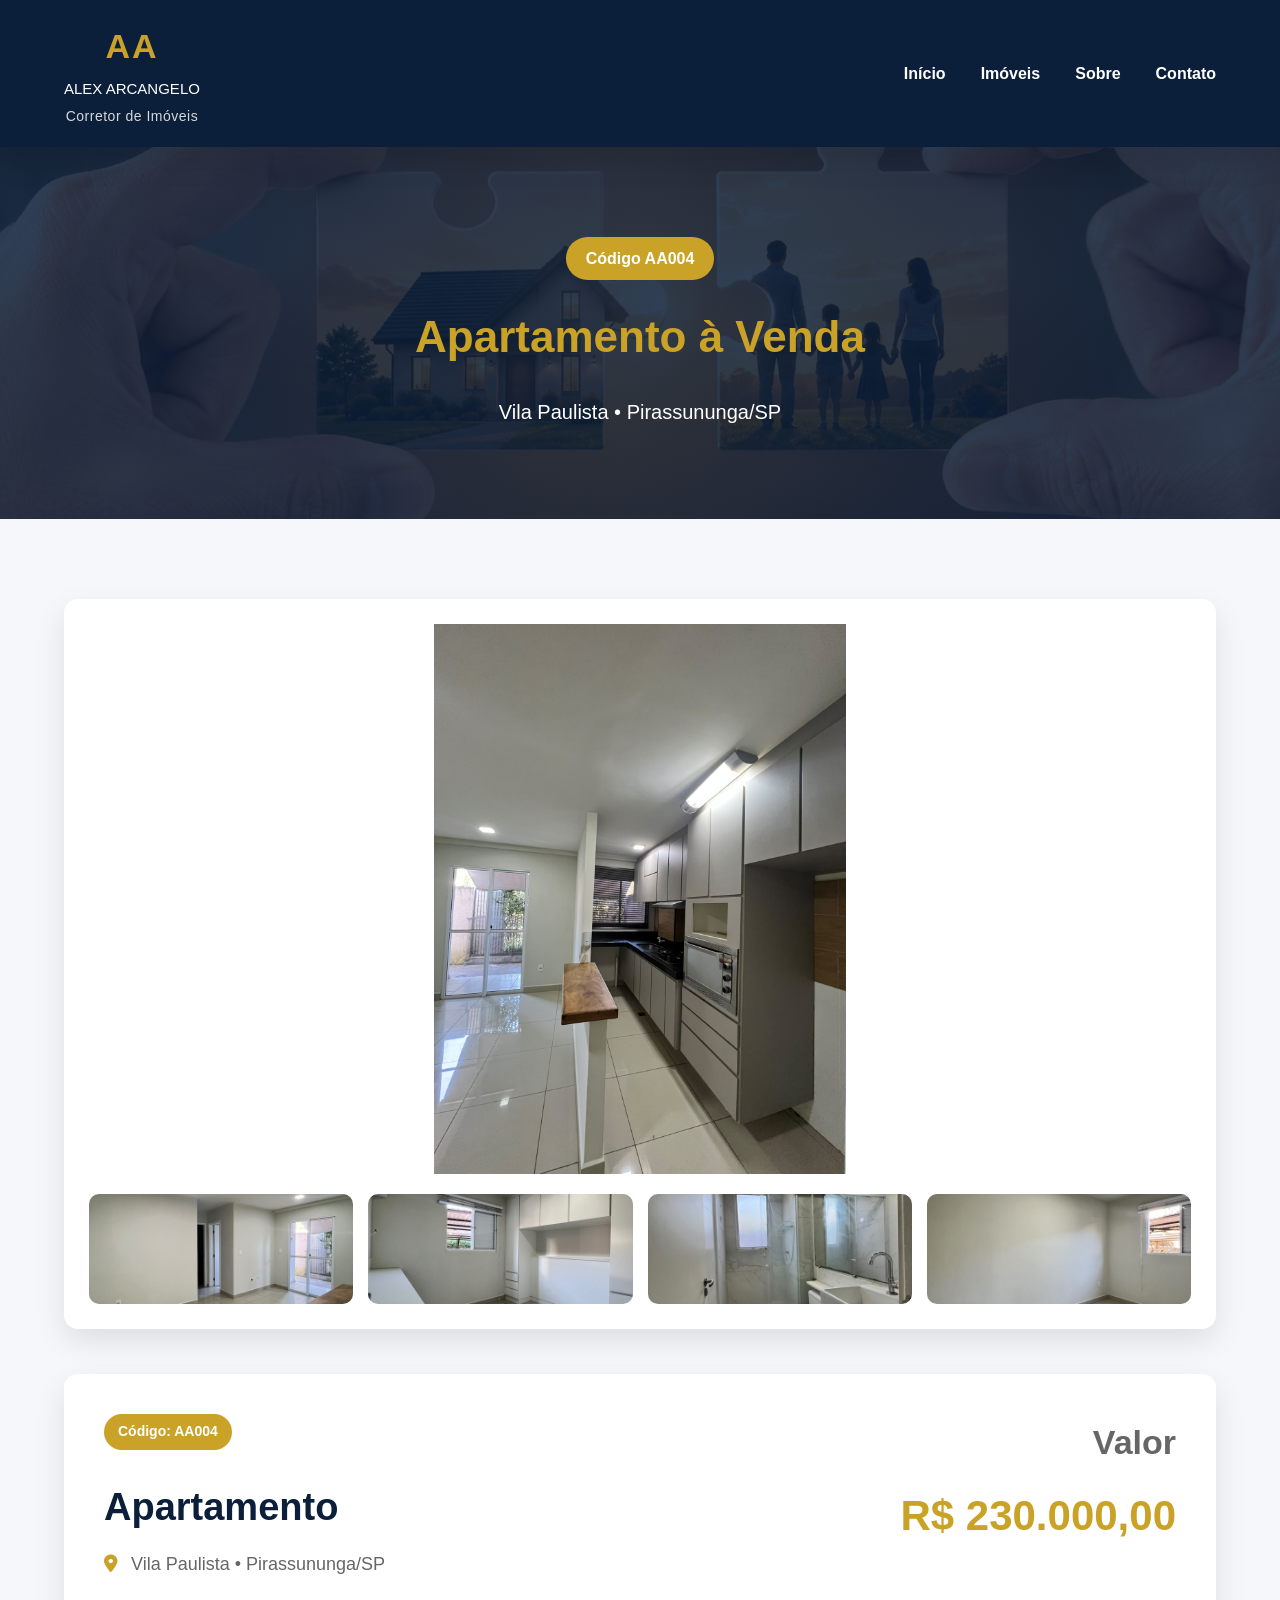
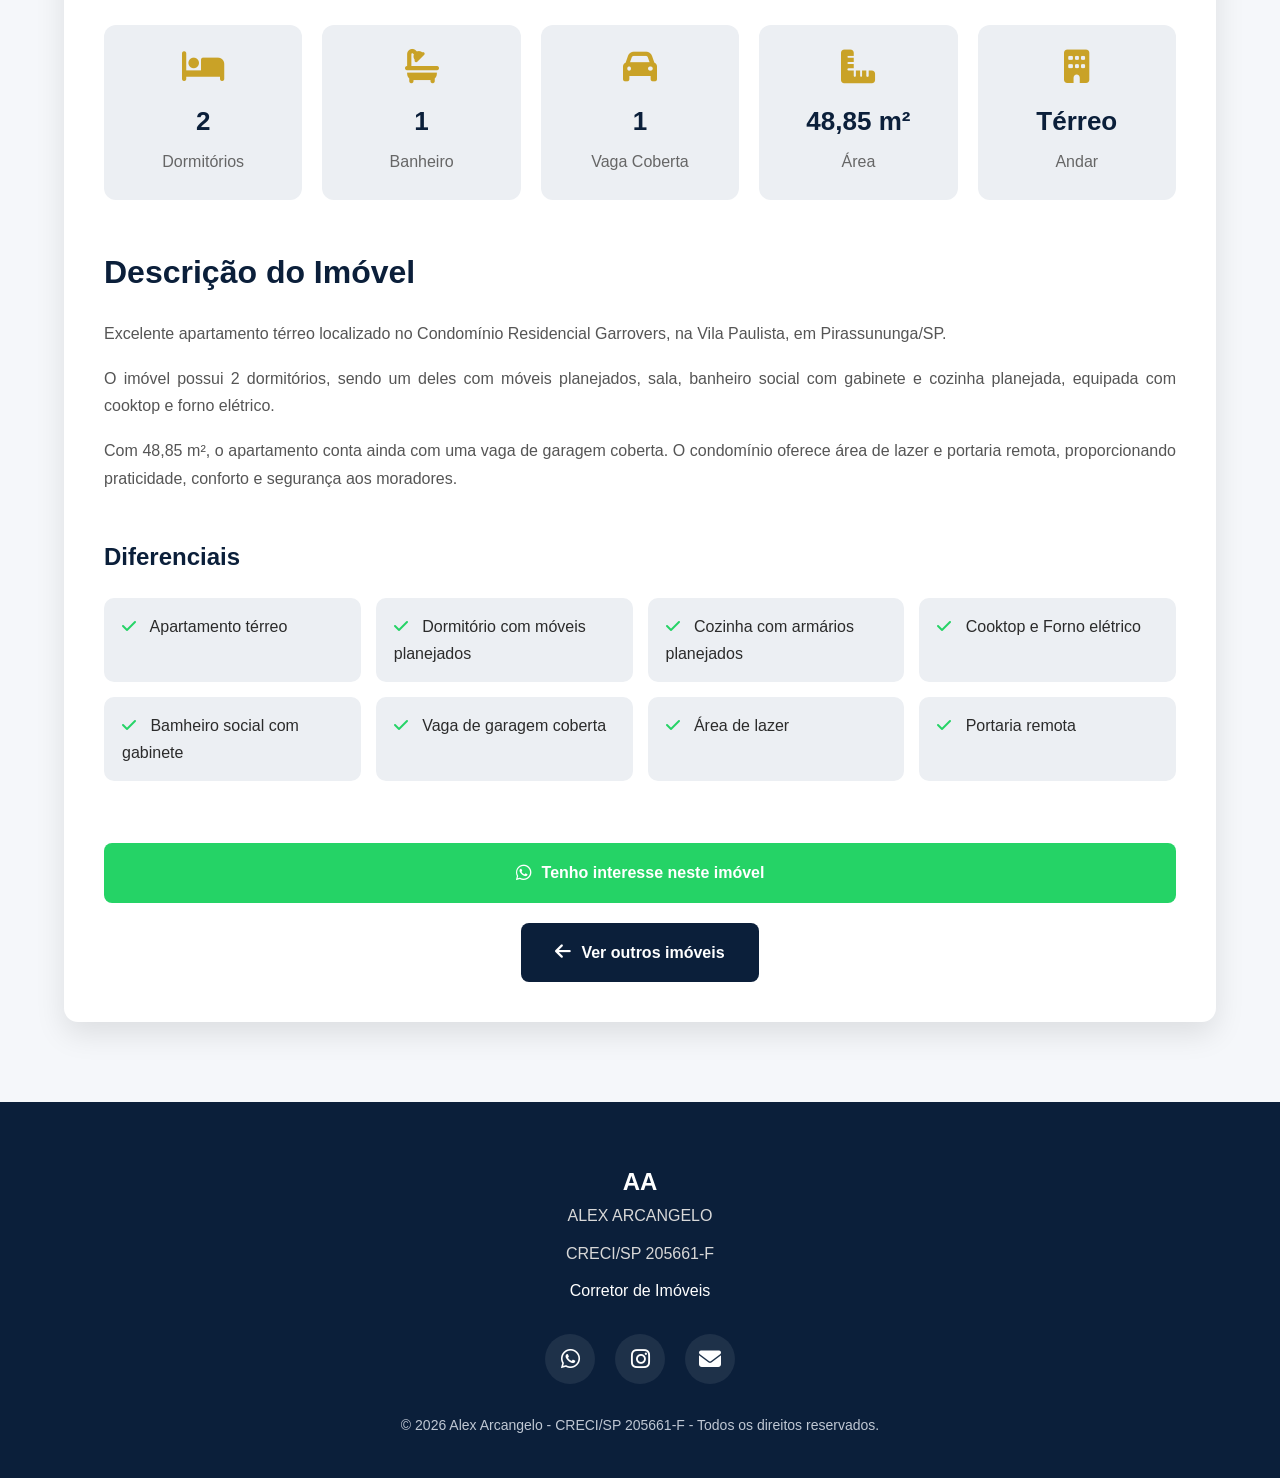
<file: aa004.html>
<!DOCTYPE html>
<html lang="pt-BR">
<head>
<meta charset="UTF-8">
<meta name="viewport" content="width=device-width, initial-scale=1.0">
<!-- SEO -->
<title>Apartamento à Venda na Vila Paulista em Pirassununga | Alex Arcangelo</title>
<meta name="description"
    content="Apartamento térreo à venda no Condomínio Residencial Garrovers, na vila Paulista em Pirassununga/SP. 2 dormitórios, cozinha planejada, vaga de garagem coberta, área de lazer e portaria remota.">
<meta name="keywords"
    content="Apartamento à venda Pirassununga, Vila Paulista, Residencial Garrovers, Apartamento Garrovers, Imóvel Pirassununga, Alex Arcangelo, Corretor de Imóveis">

<meta name="author"
    content="Alex Arcangelo">

<!-- Open Graph -->
<meta property="og:title"
    content="Apartamento à Venda na Vila Paulista | Alex Arcangelo">

<meta property="og:description"
    content="Apartamento térreo à venda no Residencial Garrovers, em Pirassununga/SP. 2 dormitórios, cozinha planejada, vaga coberta, área de lazer e portaria remota.">

<meta property="og:image"
    content="images/aa004/capa.jpg">

<meta property="og:type"
    content="website">

<meta property="og:url"
    content="https://arcangelocorretor.github.io/Arcangelo-Imoveis/aa004.html">

<meta property="og:site_name"
    content="Alex Arcangelo - Corretor de Imóveis">

<meta name="twitter:card"
    content="summary_large_image">

<meta name="twitter:title"
    content="Apartamento à Venda na Vila Paulista">

<meta name="twitter:description"
    content="Apartamento térreo no Residencial Garrovers em Pirassununga/SP.">

<meta name="twitter:image"
    content="images/aa004/capa.jpg">

<meta property="og:locale"
    content="pt_BR">    
<link rel="stylesheet"
    href="css/style.css">
<!-- Font Awesome -->
<link rel="stylesheet"
    href="https://cdnjs.cloudflare.com/ajax/libs/font-awesome/6.7.1/css/all.min.css">
</head>
<body>
<!-- ===========================
     CABEÇALHO
============================ -->
<header>
    <div class="container">
        <a href="index.html" class="logo">
            <h1>AA</h1>
            <p>ALEX ARCANGELO</p>
            <span>Corretor de Imóveis</span>
        </a>
        <nav>
            <ul>
                <li>
                    <a href="index.html">Início</a>
                </li>
                <li>
                    <a href="imoveis.html">Imóveis</a>
                </li>
                <li>
                    <a href="index.html#sobre">Sobre</a>
                </li>
                <li>
                    <a href="index.html#contato">Contato</a>
                </li>
            </ul>
        </nav>
    </div>
</header>
<!-- ===========================
     BANNER
============================ -->
<section class="banner-imovel">
    <div class="container">
        <span class="codigo-imovel">
            Código AA004
        </span>
        <h1>Apartamento à Venda</h1>
        <p>
            Vila Paulista • Pirassununga/SP
        </p>
    </div>
</section>
<!-- ===========================
     CONTEÚDO
============================ -->
<main class="pagina-imovel">
    <div class="container">
        <!-- GALERIA -->
        <section class="galeria">
    <img src="images/aa004/capa.jpg"
        alt="Apartamento à venda no Residencial Garrovers em Pirassununga"
        class="foto-principal"
        id="fotoPrincipal">

    <div class="miniaturas">
        <img src="images/aa004/foto1.jpg"
            alt="Apartamento Residencial Garrovers"
            onclick="trocarFoto(this)">

        <img src="images/aa004/foto2.jpg"
            alt="Apartamento Residencial Garrovers"
            onclick="trocarFoto(this)">

        <img src="images/aa004/foto3.jpg"
            alt="Apartamento Residencial Garrovers"
            onclick="trocarFoto(this)">

        <img src="images/aa004/foto4.jpg"
            alt="Apartamento Residencial Garrovers"
            onclick="trocarFoto(this)">
    </div>
        </section>

        <!-- INFORMAÇÕES DO IMÓVEL -->
        <section class="informacoes-imovel">
            <div class="titulo-preco">
                <div>
                    <span class="codigo">
                        Código: AA004
                    </span>
                    <h2>Apartamento</h2>
                    <p class="localizacao">
                        <i class="fa-solid fa-location-dot"></i>
                        Vila Paulista • Pirassununga/SP
                    </p>
                </div>
                <div class="preco">
                    <span>Valor</span>
                    <strong>R$ 230.000,00</strong>
                </div>
            </div>
            <!-- CARACTERÍSTICAS -->
            <div class="caracteristicas">
                <div class="item">
                    <i class="fa-solid fa-bed"></i>
                    <h3>2</h3>
                    <p>Dormitórios</p>
                </div>
                <div class="item">
                    <i class="fa-solid fa-bath"></i>
                    <h3>1</h3>
                    <p>Banheiro</p>
                </div>
                <div class="item">
                    <i class="fa-solid fa-car"></i>
                    <h3>1</h3>
                    <p>Vaga Coberta</p>
                </div>
                <div class="item">
                    <i class="fa-solid fa-ruler-combined"></i>
                    <h3>48,85 m²</h3>
                    <p>Área</p>
                </div>
                <div class="item">
                    <i class="fa-solid fa-building"></i>
                    <h3>Térreo</h3>
                    <p>Andar</p>
                </div>
            </div>
                
            <!-- DESCRIÇÃO -->
<div class="descricao">
    <h2>
        Descrição do Imóvel
    </h2>

    <p>
        Excelente apartamento térreo localizado no Condomínio
        Residencial Garrovers, na Vila Paulista, em Pirassununga/SP.
    </p>

    <p>
        O imóvel possui 2 dormitórios, sendo um deles com móveis
        planejados, sala, banheiro social com gabinete e cozinha
        planejada, equipada com cooktop e forno elétrico.
    </p>

    <p>
        Com 48,85 m², o apartamento conta ainda com uma vaga de
        garagem coberta. O condomínio oferece área de lazer e
        portaria remota, proporcionando praticidade, conforto e
        segurança aos moradores.
    </p>
</div>
            <!-- DIFERENCIAIS -->
            <div class="diferenciais">
                <h2>Diferenciais</h2>
                <ul>
                    <li>
                        <i class="fa-solid fa-check"></i>
                        Apartamento térreo
                    </li>
                    <li>
                        <i class="fa-solid fa-check"></i>
                        Dormitório com móveis planejados
                    </li>
                    <li>
                        <i class="fa-solid fa-check"></i>
                        Cozinha com armários planejados
                    </li>
                    <li>
                        <i class="fa-solid fa-check"></i>
                        Cooktop e Forno elétrico
                    </li>
                    <li>
                        <i class="fa-solid fa-check"></i>
                        Bamheiro social com gabinete
                    </li>
                    <li>
                        <i class="fa-solid fa-check"></i>
                        Vaga de garagem coberta
                    </li>
                    <li>
                        <i class="fa-solid fa-check"></i>
                        Área de lazer
                    </li>
                    <li>
                        <i class="fa-solid fa-check"></i>
                        Portaria remota
                    </li>
                </ul>
            </div>
            <!-- BOTÕES -->
            <div class="acoes-imovel">
                <a href="https://wa.me/5519991650847?text=Olá! Tenho interesse no imóvel AA004."
                    class="botao-whatsapp"
                    target="_blank"
                    rel="noopener">
                    <i class="fa-brands fa-whatsapp"></i>
                    Tenho interesse neste imóvel
                </a>
                <a href="imoveis.html"
                    class="botao-voltar">
                    <i class="fa-solid fa-arrow-left"></i>
                    Ver outros imóveis
                </a>
            </div>
        </section>
    </div>
</main>
<!-- ===========================
     RODAPÉ
============================ -->
<footer>
    <div class="container">
        <h2>AA</h2>
        <p>ALEX ARCANGELO</p>
        <p>CRECI/SP 205661-F</p>
        <span>Corretor de Imóveis</span>
        <div class="redes">
            <a href="https://wa.me/5519991650847"
                target="_blank"
                rel="noopener">
                <i class="fa-brands fa-whatsapp"></i>
            </a>
            <a href="https://www.instagram.com/alex_arcangelo_corretor"
                target="_blank"
                rel="noopener">
                <i class="fa-brands fa-instagram"></i>
            </a>
            <a href="mailto:alex.arcangelo@gmail.com">
                <i class="fa-solid fa-envelope"></i>
            </a>
        </div>
        <p class="copyright">
            ©️ 2026 Alex Arcangelo - CRECI/SP 205661-F -
            Todos os direitos reservados.
        </p>
    </div>
</footer>
<script src="js/script.js"></script>
</body>
</html>
</file>
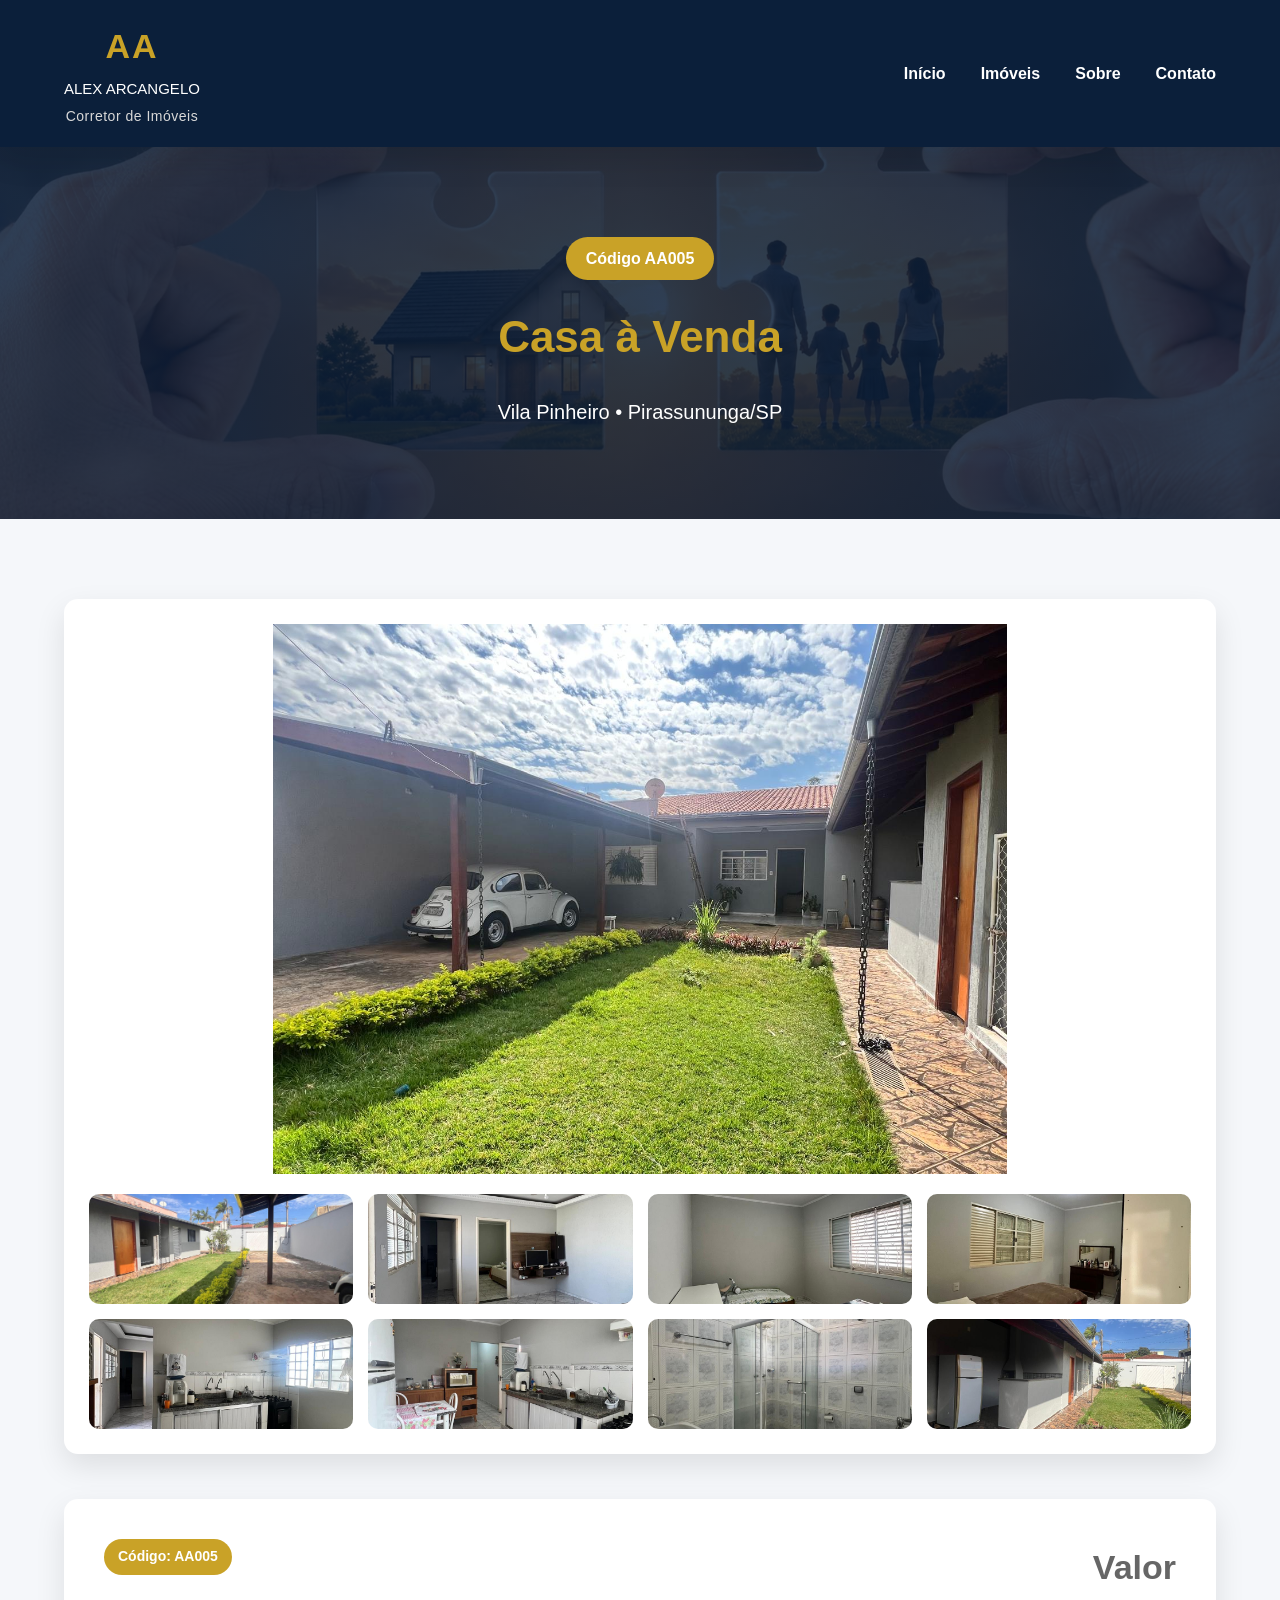
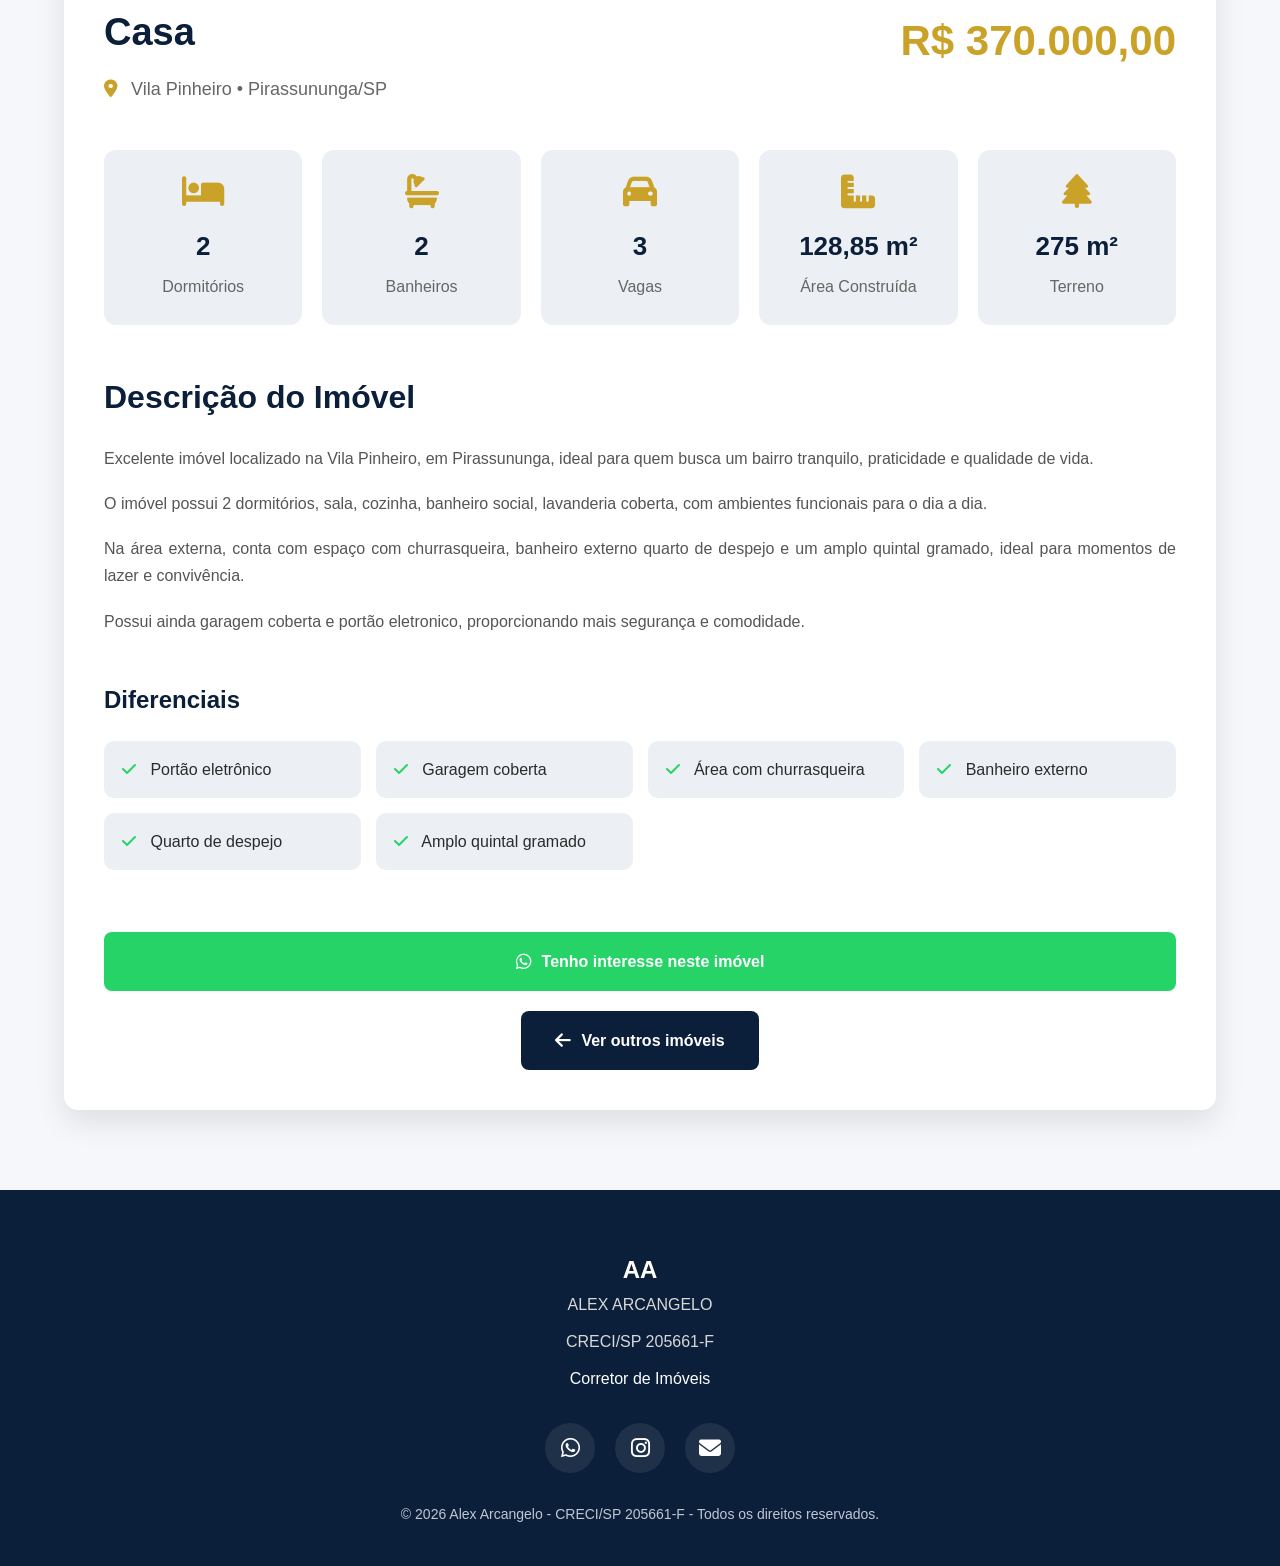
<file: aa005.html>
<!DOCTYPE html>
<html lang="pt-BR">
<head>
<meta charset="UTF-8">
<meta name="viewport" content="width=device-width, initial-scale=1.0">
<!-- SEO -->
<title>Casa à Venda na Vila Pinheiro em Pirassununga | Alex Arcangelo</title>
<meta name="description"
    content="Casa à venda na Vila Pinheiro em Pirassununga/SP. 2 dormitórios, banheiro social, cozinha, sala, área com churrasqueira, banheiro externo, quarto de despejo, garagem coberta e amplo espaço gramado.">
<meta name="keywords"
    content="Casa à venda Pirassununga, Vila Pinheiro, Casa Vila Pinheiro, Imóvel Pirassununga, Alex Arcangelo, Corretor de Imóveis">
<meta name="author" content="Alex Arcangelo">
<!-- Open Graph -->
<meta property="og:title"
    content="Casa à Venda na Vila Pinheiro | Alex Arcangelo">
<meta property="og:description"
    content="Conheça esta excelente oportunidade de compra na Vila Pinheiro, em Pirassununga.">
<meta property="og:image"
    content="https://arcangelocorretor.github.io/Arcangelo-Imoveis/images/aa005/capa.jpg">
<meta property="og:type"
    content="website">
<meta property="og:url"
    content="https://arcangelocorretor.github.io/Arcangelo-Imoveis/aa005.html">
<meta property="og:site_name"
    content="Alex Arcangelo - Corretor de Imóveis">
<meta name="twitter:card"
    content="summary_large_image">
<meta name="twitter:title"
    content="Casa à Venda na Vila Pinheiro">
<meta name="twitter:description"
    content="Excelente oportunidade na Vila Pinheiro em Pirassununga.">
<meta name="twitter:image"
    content="https://arcangelocorretor.github.io/Arcangelo-Imoveis/images/aa005/capa.jpg">
<meta property="og:locale"
    content="pt_BR">
<link rel="stylesheet"
    href="css/style.css">
<!-- Font Awesome -->
<link rel="stylesheet"
    href="https://cdnjs.cloudflare.com/ajax/libs/font-awesome/6.7.1/css/all.min.css">
<link rel="icon" href="images/favicon.png">
</head>
<body>
<!-- ===========================
     CABEÇALHO
============================ -->
<header>
    <div class="container">
        <a href="index.html" class="logo">
            <h1>AA</h1>
            <p>ALEX ARCANGELO</p>
            <span>Corretor de Imóveis</span>
        </a>
        <nav>
            <ul>
                <li>
                    <a href="index.html">Início</a>
                </li>
                <li>
                    <a href="imoveis.html">Imóveis</a>
                </li>
                <li>
                    <a href="index.html#sobre">Sobre</a>
                </li>
                <li>
                    <a href="index.html#contato">Contato</a>
                </li>
            </ul>
        </nav>
    </div>
</header>
<!-- ===========================
     BANNER
============================ -->
<section class="banner-imovel">
    <div class="container">
        <span class="codigo-imovel">
            Código AA005
        </span>
        <h1>Casa à Venda</h1>
        <p>
            Vila Pinheiro • Pirassununga/SP
        </p>
    </div>
</section>
<!-- ===========================
     CONTEÚDO
============================ -->
<main class="pagina-imovel">
    <div class="container">
        <!-- GALERIA -->
        <section class="galeria">
            <img src="images/aa005/capa.jpg"
                alt="Casa à venda na Vila Pinheiro em Pirassununga"
                class="foto-principal"
                id="fotoPrincipal">

            <div class="miniaturas">
                <img src="images/aa005/foto1.jpg"
                    alt="Garagem coberta e amplo espaço gramado"
                    onclick="trocarFoto(this)">

                <img src="images/aa005/foto2.jpg"
                    alt="Sala"
                    onclick="trocarFoto(this)">

                <img src="images/aa005/foto3.jpg"
                    alt="Quarto 1"
                    onclick="trocarFoto(this)">

                <img src="images/aa005/foto4.jpg"
                    alt="Quarto 2"
                    onclick="trocarFoto(this)">
                    
                 <img src="images/aa005/foto5.jpg"
                    alt="Cozinha"
                    onclick="trocarFoto(this)">
                    
                 <img src="images/aa005/foto6.jpg"
                    alt="Cozinha"
                    onclick="trocarFoto(this)">
                    
                 <img src="images/aa005/foto7.jpg"
                    alt="Banheiro social"
                    onclick="trocarFoto(this)">   

                <img src="images/aa005/foto8.jpg"
                    alt="Área externa com churrasqueira"
                    onclick="trocarFoto(this)">

            </div>
        </section>
        <!-- INFORMAÇÕES DO IMÓVEL -->
        <section class="informacoes-imovel">
            <div class="titulo-preco">
                <div>
                    <span class="codigo">
                        Código: AA005
                    </span>
                    <h2>Casa</h2>
                    <p class="localizacao">
                        <i class="fa-solid fa-location-dot"></i>
                        Vila Pinheiro • Pirassununga/SP
                    </p>
                </div>
                <div class="preco">
                    <span>Valor</span>
                    <strong>R$ 370.000,00</strong>
                </div>
            </div>
            <!-- CARACTERÍSTICAS -->
            <div class="caracteristicas">
                <div class="item">
                    <i class="fa-solid fa-bed"></i>
                    <h3>2</h3>
                    <p>Dormitórios</p>
                </div>
                <div class="item">
                    <i class="fa-solid fa-bath"></i>
                    <h3>2</h3>
                    <p>Banheiros</p>
                </div>
                <div class="item">
                    <i class="fa-solid fa-car"></i>
                    <h3>3</h3>
                    <p>Vagas</p>
                </div>
                <div class="item">
                    <i class="fa-solid fa-ruler-combined"></i>
                    <h3>128,85 m²</h3>
                    <p>Área Construída</p>
                </div>
                <div class="item">
                    <i class="fa-solid fa-tree"></i>
                    <h3>275 m²</h3>
                    <p>Terreno</p>
                </div>
            </div>
            <!-- DESCRIÇÃO -->
            <div class="descricao">
                <h2>
                    Descrição do Imóvel
                </h2>
                <p>
                    Excelente imóvel localizado na Vila Pinheiro,
                    em Pirassununga, ideal para quem busca um bairro tranquilo,
                    praticidade e qualidade de vida.
                </p>
                <p>
                    O imóvel possui 2 dormitórios,
                    sala, cozinha, banheiro social, lavanderia
                    coberta, com ambientes funcionais para o dia a dia.
                </p>
                <p>
                    Na área externa, conta com espaço com churrasqueira,
                    banheiro externo quarto de despejo e um amplo quintal gramado,
                    ideal para momentos de lazer e convivência.
                </p>
                <p> 
                    Possui ainda garagem coberta e portão eletronico, proporcionando
                    mais segurança e comodidade.
                </p>
            </div>
            <!-- DIFERENCIAIS -->
            <div class="diferenciais">
                <h2>Diferenciais</h2>
                <ul>
                    <li>
                        <i class="fa-solid fa-check"></i>
                        Portão eletrônico
                    </li>
                    <li>
                        <i class="fa-solid fa-check"></i>
                        Garagem coberta
                    </li>
                    <li>
                        <i class="fa-solid fa-check".></i>
                        Área com churrasqueira 
                    </li>
                    <li>
                        <i class="fa-solid fa-check".></i>
                        Banheiro externo
                    </li>
                    <li>
                        <i class="fa-solid fa-check".></i>
                        Quarto de despejo 
                    </li>
                                        <li>
                        <i class="fa-solid fa-check".></i>
                        Amplo quintal gramado 
                    </li>
                </ul>
            </div>
            <!-- BOTÕES -->
            <div class="acoes-imovel">
                <a href="https://wa.me/5519991650847?text=Olá! Tenho interesse no imóvel AA005."
                    class="botao-whatsapp"
                    target="_blank"
                    rel="noopener">
                    <i class="fa-brands fa-whatsapp"></i>
                    Tenho interesse neste imóvel
                </a>
                <a href="imoveis.html"
                    class="botao-voltar">
                    <i class="fa-solid fa-arrow-left"></i>
                    Ver outros imóveis
                </a>
            </div>
        </section>
    </div>
</main>
<!-- ===========================
     RODAPÉ
============================ -->
<footer>
    <div class="container">
        <h2>AA</h2>
        <p>ALEX ARCANGELO</p>
        <p>CRECI/SP 205661-F</p>
        <span>Corretor de Imóveis</span>
        <div class="redes">
            <a href="https://wa.me/5519991650847"
                target="_blank"
                rel="noopener">
                <i class="fa-brands fa-whatsapp"></i>
            </a>
            <a href="https://www.instagram.com/alex_arcangelo_corretor"
                target="_blank"
                rel="noopener">
                <i class="fa-brands fa-instagram"></i>
            </a>
            <a href="mailto:alex.arcangelo@gmail.com">
                <i class="fa-solid fa-envelope"></i>
            </a>
        </div>
        <p class="copyright">
            ©️ 2026 Alex Arcangelo - CRECI/SP 205661-F -
            Todos os direitos reservados.
        </p>
    </div>
</footer>
<script src="js/script.js"></script>
</body>
</html>
</file>
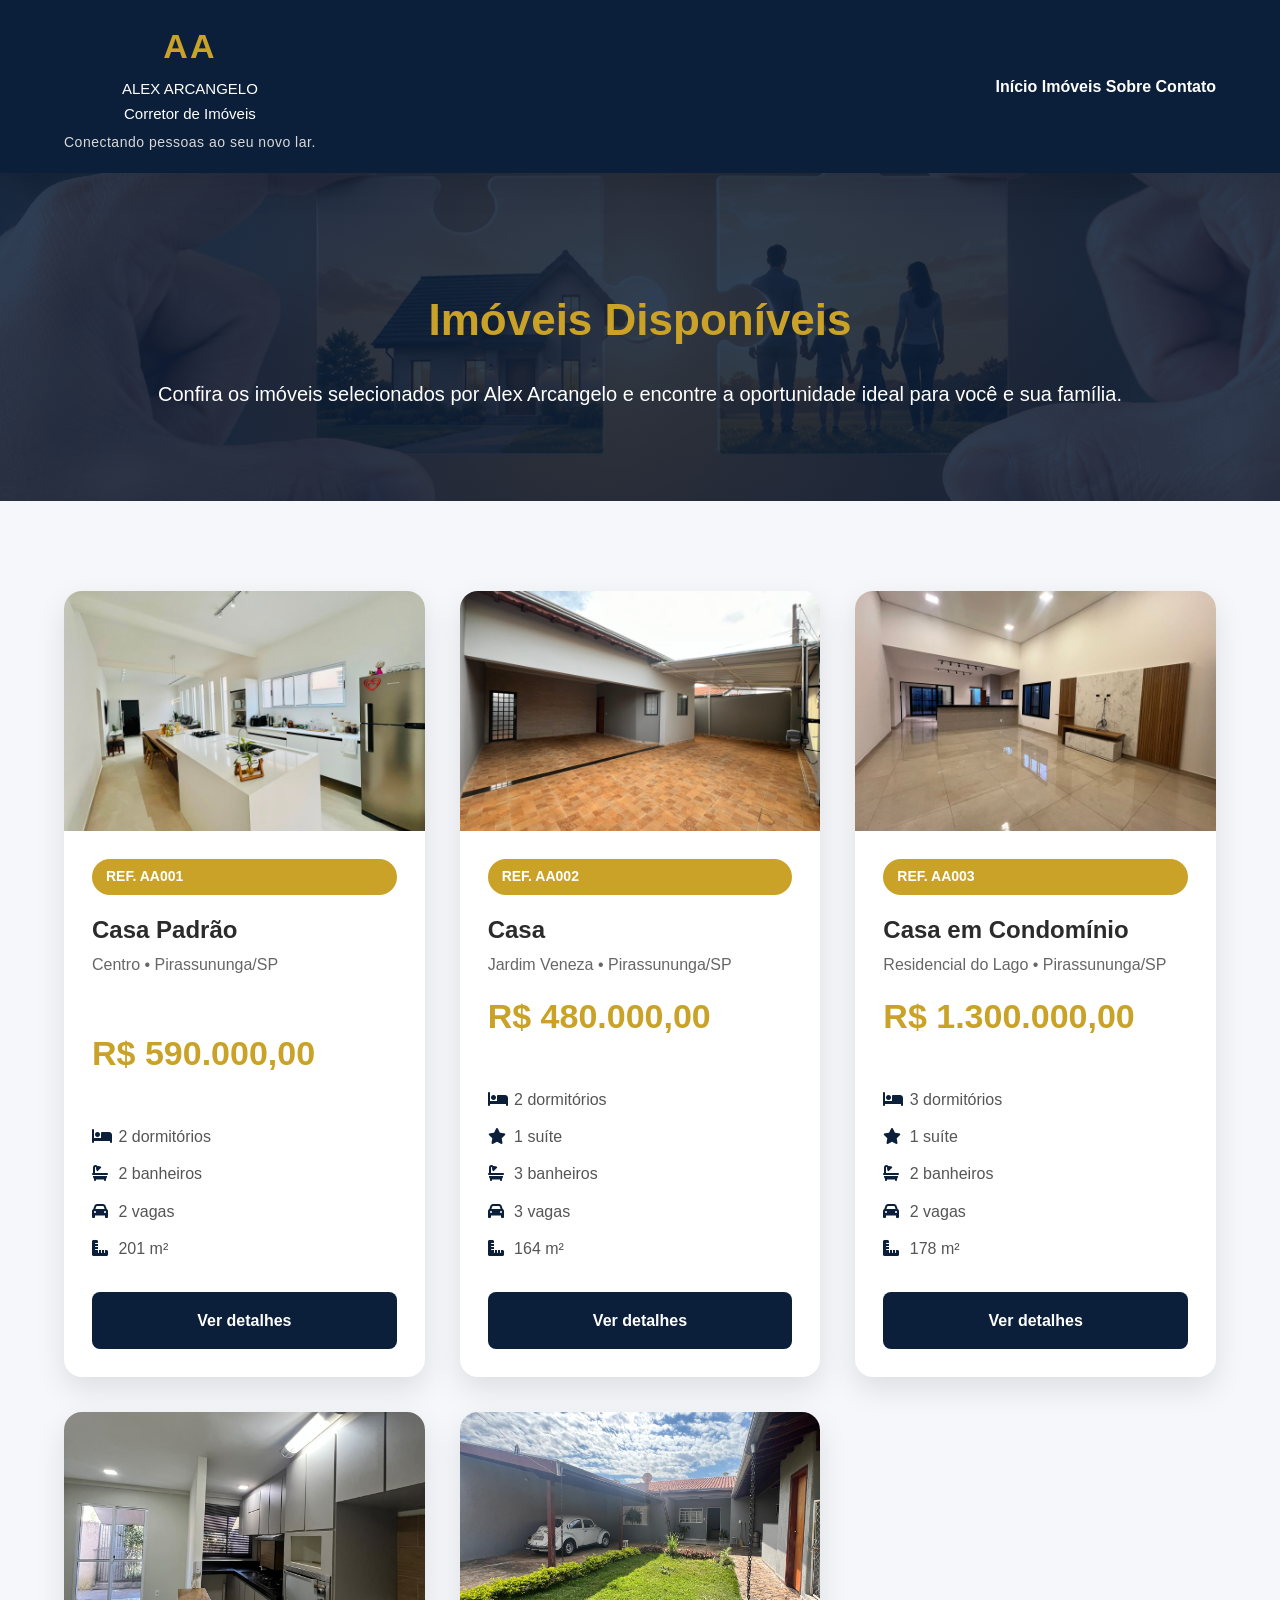
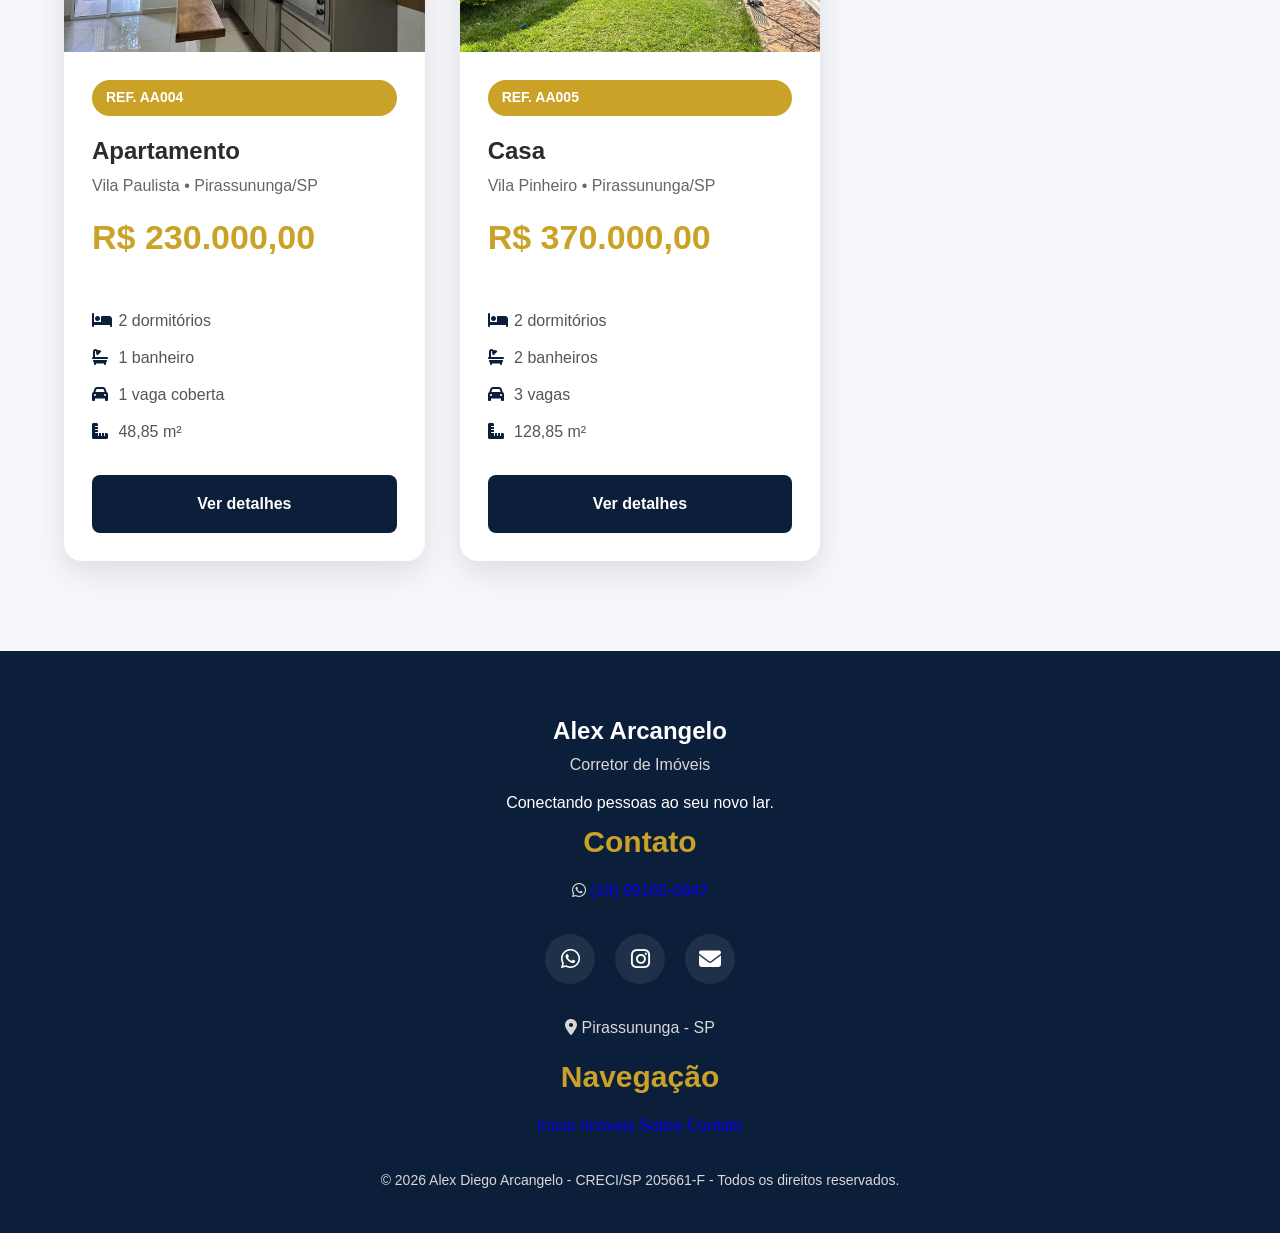
<file: imoveis.html>
<!DOCTYPE html>
<html lang="pt-BR">

<head>
    <meta charset="UTF-8">
    <meta name="viewport" content="width=device-width, initial-scale=1.0">

    <title>Imóveis Disponíveis | Alex Arcangelo - Corretor de Imóveis</title>

    <meta name="description"
        content="Confira os imóveis disponíveis para venda com Alex Arcangelo, corretor de imóveis em Pirassununga/SP.">

    <meta name="author"
    content="Alex Arcangelo">
    
    <meta name="keywords"
    content="casas em Pirassununga, imóveis, terrenos, apartamentos, corretor">

    <link rel="icon" href="images/favicon.ico" type="image/x-icon">

    <link rel="stylesheet" href="css/style.css">

    <!-- Font Awesome -->
    <link rel="stylesheet"
        href="https://cdnjs.cloudflare.com/ajax/libs/font-awesome/6.6.0/css/all.min.css">
</head>

<body>

<header>

    <div class="container">

    <div class="logo">

        <h1>AA</h1>

        <p>ALEX ARCANGELO</p>

        <p>Corretor de Imóveis</p>

            <span>Conectando pessoas ao seu novo lar.</span>

    </div>

    <nav>

        <a href="index.html">Início</a>
        <a href="imoveis.html">Imóveis</a>
        <a href="index.html#sobre">Sobre</a>
        <a href="index.html#contato">Contato</a>

    </nav>

    </div>

</header>


<main class="pagina-imoveis">

    <section class="banner-imoveis">

        <div class="container">

            <h1>Imóveis Disponíveis</h1>

            <p>
                Confira os imóveis selecionados por Alex Arcangelo e encontre
                a oportunidade ideal para você e sua família.
            </p>

        </div>

    </section>

    <section class="lista-imoveis">

        <div class="container">

            <div class="grid-imoveis">

                <!-- IMÓVEL AA001 -->

                <article class="card-imovel">

                    <img src="images/aa001/capa.jpg"
                         alt="Casa Padrão no Centro">

                    <div class="card-conteudo">

                        <span class="codigo">
                            REF. AA001
                        </span>

                        <h2>Casa Padrão</h2>

                        <p class="local">
                            Centro • Pirassununga/SP
                        </p>

                        <div class="preco">
                            R$ 590.000,00
                        </div>

                        <ul>

                            <li>
                                <i class="fa-solid fa-bed"></i>
                                2 dormitórios
                            </li>

                            <li>
                                <i class="fa-solid fa-bath"></i>
                                2 banheiros
                            </li>

                            <li>
                                <i class="fa-solid fa-car"></i>
                                2 vagas
                            </li>

                            <li>
                                <i class="fa-solid fa-ruler-combined"></i>
                                201 m²
                            </li>

                        </ul>

                        <a href="aa001.html" class="botao-card">
                            Ver detalhes
                        </a>

                    </div>

                </article>

                <!-- =========================
                 IMÓVEL AA002
                 ========================= -->

                <article class="card-imovel">

                <img src="images/aa002/capa.jpg"
                 alt="Casa à venda no Jardim Veneza">

                <div class="card-conteudo">

                <span class="codigo">
                  REF. AA002
                </span>

                 <h2>Casa</h2>

                <p class="local">
                   Jardim Veneza • Pirassununga/SP
                </p>

                <div class="preco">
                   R$ 480.000,00
                </div>

           <ul>

                <li>
                   <i class="fa-solid fa-bed"></i>
                   2 dormitórios
                </li>

                <li>
                   <i class="fa-solid fa-star"></i>
                   1 suíte
                </li>

                <li>
                   <i class="fa-solid fa-bath"></i>
                   3 banheiros
                </li>

                <li>
                   <i class="fa-solid fa-car"></i>
                   3 vagas
                </li>

                <li>
                   <i class="fa-solid fa-ruler-combined"></i>
                   164 m²
                </li>

            </ul>

                <a href="aa002.html" class="botao-card">
                   Ver detalhes
                </a>

                </div>

                </article>

                <!-- =========================
     IMÓVEL AA003
     ========================= -->

<article class="card-imovel">

    <img src="images/aa003/capa.jpg"
         alt="Casa em condomínio à venda no Residencial do Lago">

    <div class="card-conteudo">

        <span class="codigo">
            REF. AA003
        </span>

        <h2>Casa em Condomínio</h2>

        <p class="local">
            Residencial do Lago • Pirassununga/SP
        </p>

        <div class="preco">
            R$ 1.300.000,00
        </div>

        <ul>

            <li>
                <i class="fa-solid fa-bed"></i>
                3 dormitórios
            </li>

            <li>
                <i class="fa-solid fa-star"></i>
                1 suíte
            </li>

            <li>
                <i class="fa-solid fa-bath"></i>
                2 banheiros
            </li>

            <li>
                <i class="fa-solid fa-car"></i>
                2 vagas
            </li>

            <li>
                <i class="fa-solid fa-ruler-combined"></i>
                178 m²
            </li>

        </ul>

        <a href="aa003.html" class="botao-card">
            Ver detalhes
        </a>

    </div>

</article>

<!-- =========================
     IMÓVEL AA004
     ========================= -->

<article class="card-imovel">

    <img src="images/aa004/capa.jpg"
         alt="Apartamento à venda no Residencial Garrovers em Pirassununga">

    <div class="card-conteudo">

        <span class="codigo">
            REF. AA004
        </span>

        <h2>Apartamento</h2>

        <p class="local">
            Vila Paulista • Pirassununga/SP
        </p>

        <div class="preco">
            R$ 230.000,00
        </div>

        <ul>

            <li>
                <i class="fa-solid fa-bed"></i>
                2 dormitórios
            </li>

            <li>
                <i class="fa-solid fa-bath"></i>
                1 banheiro
            </li>

            <li>
                <i class="fa-solid fa-car"></i>
                1 vaga coberta
            </li>

            <li>
                <i class="fa-solid fa-ruler-combined"></i>
                48,85 m²
            </li>

        </ul>

        <a href="aa004.html" class="botao-card">
            Ver detalhes
        </a>

    </div>

</article>

<!-- =========================
     IMÓVEL AA005
     ========================= -->

<article class="card-imovel">

    <img src="images/aa005/capa.jpg"
         alt="Casa à venda na Vila Pinheiro em Pirassununga">

    <div class="card-conteudo">

        <span class="codigo">
            REF. AA005
        </span>

        <h2>Casa</h2>

        <p class="local">
            Vila Pinheiro • Pirassununga/SP
        </p>

        <div class="preco">
            R$ 370.000,00
        </div>

        <ul>

            <li>
                <i class="fa-solid fa-bed"></i>
                2 dormitórios
            </li>

            <li>
                <i class="fa-solid fa-bath"></i>
                2 banheiros
            </li>

            <li>
                <i class="fa-solid fa-car"></i>
                3 vagas
            </li>

            <li>
                <i class="fa-solid fa-ruler-combined"></i>
                128,85 m²
            </li>

        </ul>

        <a href="aa005.html" class="botao-card">
            Ver detalhes
        </a>

    </div>

</article>
            </div>

        </div>

    </section>

</main>

<footer>

    <div class="footer-conteudo">

        <div class="footer-marca">

            <h2>Alex Arcangelo</h2>

            <p>Corretor de Imóveis</p>

            <span>Conectando pessoas ao seu novo lar.</span>

        </div>

        <div class="footer-contato">

            <h3>Contato</h3>

            <p>
                <i class="fa-brands fa-whatsapp"></i>
                <a href="https://wa.me/5519991650847">
                (19) 99165-0847

            </a>

            </p>

<div class="redes">

    <a href="https://wa.me/5519991650847" target="_blank" rel="noopener">
        <i class="fa-brands fa-whatsapp"></i>
    </a>

    <a href="https://www.instagram.com/alex_arcangelo_corretor" target="_blank" rel="noopener">
        <i class="fa-brands fa-instagram"></i>
    </a>

    <a href="mailto:alex.arcangelo@gmail.com">
        <i class="fa-solid fa-envelope"></i>
    </a>

</div>
            <p>
                <i class="fa-solid fa-location-dot"></i>
                Pirassununga - SP
            </p>

        </div>

        <div class="footer-links">

            <h3>Navegação</h3>

            <a href="index.html">Início</a>
            <a href="imoveis.html">Imóveis</a>
            <a href="sobre.html">Sobre</a>
            <a href="contato.html">Contato</a>

        </div>

    </div>

    <div class="copyright">

        <p>

            © 2026 Alex Diego Arcangelo - CRECI/SP 205661-F - Todos os direitos reservados.

        </p>

    </div>

</footer>

<script src="js/script.js"></script>

</body>

</html>
</file>
<file: css/style.css>
/* ==========================================================
   ALEX ARCANGELO - CORRETOR DE IMÓVEIS
   CSS PREMIUM 2.0
   Desenvolvido para GitHub Pages
========================================================== */


/* ==========================================================
   RESET
========================================================== */

*{
    margin:0;
    padding:0;
    box-sizing:border-box;
}

html{
    scroll-behavior:smooth;
}

body{

    font-family:Arial, Helvetica, sans-serif;

    background:#f5f7fa;

    color:#2b2b2b;

    line-height:1.7;

    overflow-x:hidden;

}

img{

    max-width:100%;

    display:block;

}

a{

    text-decoration:none;

}

ul{

    list-style:none;

}


/* ==========================================================
   VARIÁVEIS
========================================================== */

:root{

    --azul:#0B1F3A;

    --azul-claro:#163A63;

    --dourado:#C9A227;

    --branco:#FFFFFF;

    --cinza:#f5f7fa;

    --cinza2:#eceff3;

    --texto:#2b2b2b;

    --sombra:0 12px 30px rgba(0,0,0,.10);

    --borda:14px;

    --transicao:.35s;

    --verde:#25D366;

}


/* ==========================================================
   CONTAINER
========================================================== */

.container{

    width:90%;

    max-width:1200px;

    margin:auto;

}


/* ==========================================================
   CABEÇALHO
========================================================== */

header{

    position:sticky;

    top:0;

    z-index:999;

    background:var(--azul);

    box-shadow:var(--sombra);

}

header .container{

    display:flex;

    justify-content:space-between;

    align-items:center;

    padding:18px 0;

}


/* ==========================================================
   LOGO
========================================================== */

.logo{

    text-align:center;

}

.logo h1{

    color:var(--dourado);

    font-size:34px;

    letter-spacing:2px;

}

.logo p{

    color:#fff;

    font-size:15px;

}

.logo span{

    display:block;

    color:#d8d8d8;

    font-size:14px;

    margin-top:4px;

    letter-spacing:.5px;

}


/* ==========================================================
   MENU
========================================================== */

nav ul{

    display:flex;

    gap:35px;

}

nav a{

    color:white;

    font-weight:600;

    position:relative;

    transition:.3s;

}

nav a::after{

    content:"";

    position:absolute;

    left:0;

    bottom:-6px;

    width:0;

    height:2px;

    background:var(--dourado);

    transition:.3s;

}

nav a:hover::after{

    width:100%;

}

nav a:hover{

    color:var(--dourado);
}


/* ==========================================================
   HERO
========================================================== */

.hero{

    background:

    linear-gradient(

    rgba(11,31,58,.72),

    rgba(11,31,58,.72)

    ),

    url("../images/banner.jpg");

    background-size:cover;

    background-position:center;

    color:white;

    text-align:center;

    padding:140px 20px;

}

.hero h2{

    font-size:52px;

    max-width:900px;

    margin:auto;

    margin-bottom:25px;

}

.hero p{

    font-size:24px;

    margin-bottom:40px;

}


/* ==========================================================
   BOTÕES
========================================================== */

.botao{

    display:inline-block;

    background:var(--dourado);

    color:white;

    padding:16px 36px;

    border-radius:8px;

    font-weight:bold;

    transition:.35s;

    cursor:pointer;

}

.botao:hover{

    background:#b48b1d;

    transform:translateY(-4px);

    box-shadow:0 12px 25px rgba(0,0,0,.18);

    cursor:pointer;
}

.botao-whatsapp{

    display:block;

    width:100%;

    text-align:center;

    margin-top:12px;

    display:inline-flex;

    align-items:center;

    justify-content:center;

    gap:10px;

    background:#25D366;

    color:white;

    padding:16px 34px;

    border-radius:8px;

    font-weight:bold;

    transition:.35s;

    cursor:pointer;

}

.botao-whatsapp:hover{

    background:#1fa956;

    transform:translateY(-3px);

    cursor:pointer;

}


/* ==========================================================
   BANNER 
========================================================== */

.banner{

    background:
    linear-gradient(
        rgba(11,31,58,.75),
        rgba(11,31,58,.75)
    ),
    url("../images/banner.jpg");

    background-size:cover;
    background-position:center;

    padding:120px 20px

}

.banner-texto{

    max-width:800px;

    margin:0 auto;

    text-align:center;

    color:white;

}

.banner-texto h2{

    font-size:48px;

    margin-bottom:20px;

}

.banner-texto p{

    font-size:22px;

    margin-bottom:35px;

}




/* ==========================================================
   BANNER SECUNDÁRIO
========================================================== */

.banner-imoveis,
.banner-imovel{

    background:

    linear-gradient(

    rgba(11,31,58,.85),

    rgba(11,31,58,.85)

    ),

    url("../images/banner-imoveis.jpg");

    background-size:cover;

    background-position:center;

    color:white;

    text-align:center;

    padding:90px 20px;

}

.banner-imoveis h1,
.banner-imovel h1{

    font-size:44px;

    color:var(--dourado);

    margin:20px 0;

}

.banner-imoveis p,
.banner-imovel p{

    font-size:20px;

}

.codigo-imovel{

    display:inline-block;

    background:var(--dourado);

    color:white;

    padding:8px 20px;

    border-radius:30px;

    font-weight:bold;

}


/*=========================================
            SOBRE
=========================================*/

.sobre{

    padding:90px 0;

}

.sobre-grid{

    display:flex;

    align-items:center;

    justify-content:space-between;

    gap:70px;

}

.sobre-texto{

    flex:1;

}

.sobre-foto{

    flex:1;

    text-align:right;

}

.sobre-foto img{

    width:100%;

    max-width:380px;

    border-radius:18px;

    box-shadow:0 20px 45px rgba(0,0,0,.18);

}

.titulo-pequeno{

    color:var(--dourado);

    font-weight:bold;

    letter-spacing:2px;

    text-transform:uppercase;

    display:block;

    margin-bottom:15px;

}

.sobre-texto h2{

    font-size:46px;

    line-height:1.2;

    margin-bottom:12px;

}

.sobre-texto h2 span{

    display:block;

    color:var(--dourado);

}

.sobre-texto h3{

    color:#555;

    font-size:22px;

    margin-bottom:30px;

    font-weight:500;

}

.sobre-texto p{

    margin-bottom:22px;

    font-size:18px;

    line-height:1.8;

}

.sobre-texto .botao{

    display:inline-block;

    margin-top:15px;

}

/* ==========================================================
   SERVIÇOS
========================================================== */

.servicos{

    padding:90px 0;

    background:var(--cinza);

    text-align:center;

}

.servicos h2{

    color:var(--azul);

    font-size:38px;

    margin-bottom:15px;

}

.servicos>p{

    max-width:650px;

    margin:0 auto 50px;

    color:#666;

}

.cards{

    display:grid;

    grid-template-columns:repeat(auto-fit,minmax(280px,1fr));

    gap:30px;

}

.cards-servico{

    background:white;

    padding:35px;

    border-radius:var(--borda);

    box-shadow:var(--sombra);

    transition:var(--transicao);

}

.cards div:hover{

    transform:translateY(-8px);

}

.cards h3{

    color:var(--dourado);

    margin-bottom:15px;

    font-size:24px;

}

.cards p{

    color:#666;

}


/* ==========================================================
   IMÓVEIS EM DESTAQUE
========================================================== */

.imoveis{

    padding:90px 0;

    background:#f8f9fb;

}

.imoveis h2{

    text-align:center;

    color:var(--azul);

    font-size:40px;

    margin-bottom:15px;

}

.imoveis>.container>p{

    text-align:center;

    color:#666;

    margin-bottom:50px;

}

.cards-imoveis{

    display:grid;

    grid-template-columns:repeat(auto-fit,minmax(340px,1fr));

    gap:35px;

}


/* ==========================================================
   CARD DO IMÓVEL
========================================================== */

.card-imovel{

    background:white;

    border-radius:18px;

    overflow:hidden;

    box-shadow:var(--sombra);

    display:flex;
    flex-direction:column;

}

.card-imovel:hover{

    transform:translateY(-8px);

    box-shadow:0 20px 45px rgba(0,0,0,.18);

}

.card-imovel img{

    width:100%;

    height:240px;

    object-fit:cover;

}

.card-conteudo{

    padding:28px;

    display:flex;

    flex-direction:column;

    flex:1;

}

.card-conteudo h3{

    color:var(--azul);

    font-size:28px;

    margin-bottom:12px;

}

.card-conteudo p{

    color:#666;

    margin-bottom:10px;

}

.preco{

    color:var(--dourado);

    font-size:34px;

    font-weight:bold;

    margin:20px 0;

    margin-top:auto;

}

.card-conteudo ul{

    margin:20px 0;

}

.card-conteudo li{

    margin-bottom:10px;

    color:#555;

}

.card-conteudo li i{

    color:var(--azul);

    width:22px;

}

.botao-card{

    display:block;

    text-align:center;

    background:var(--azul);

    color:white;

    padding:15px;

    border-radius:8px;

    font-weight:bold;

    transition:.35s;

}

.botao-card:hover{

    background:var(--dourado);

}

.card-info{

    display:flex;

    flex-direction:column;

    flex:1;

}


/* ==========================================================
   PÁGINA IMÓVEIS
========================================================== */

.lista-imoveis{

    padding:90px 0;

}

.grid-imoveis{

    display:grid;

    grid-template-columns:repeat(auto-fit,minmax(340px,1fr));

    gap:35px;

}

.codigo{

    display:inline-block;

    background:var(--dourado);

    color:white;

    padding:6px 14px;

    border-radius:30px;

    font-size:14px;

    font-weight:bold;

    margin-bottom:15px;

}

.local{

    color:#666;

    margin-bottom:20px;

}

/* ==========================================================
   PÁGINA INDIVIDUAL DO IMÓVEL
========================================================== */

.pagina-imovel{

    padding:80px 0;

    background:var(--cinza);

}

.pagina-imovel .container{

    display:flex;

    flex-direction:column;

    gap:45px;

}


/* ==========================================================
   GALERIA
========================================================== */

.galeria{

    background:#fff;

    border-radius:var(--borda);

    padding:25px;

    box-shadow:var(--sombra);

}

.foto-principal{

    width:100%;

    height:550px;

    object-fit: contain;

    border-radius:12px;

    margin-bottom:20px;

}

.miniaturas{

    display:grid;

    grid-template-columns:repeat(4,1fr);

    gap:15px;

}

.miniaturas img{

    width:100%;

    height:110px;

    object-fit:cover;

    border-radius:10px;

    cursor:pointer;

    transition:var(--transicao);

}

.miniaturas img:hover{

    transform:scale(1.04);

    opacity:.9;

}


/* ==========================================================
   INFORMAÇÕES
========================================================== */

.informacoes-imovel{

    background:#fff;

    border-radius:var(--borda);

    padding:40px;

    box-shadow:var(--sombra);

}

.titulo-preco{

    display:flex;

    justify-content:space-between;

    align-items:flex-start;

    gap:30px;

    flex-wrap:wrap;

    margin-bottom:35px;

}

.titulo-preco h2{

    font-size:38px;

    color:var(--azul);

    margin:10px 0;

}

.localizacao{

    color:#666;

    font-size:18px;

}

.localizacao i{

    color:var(--dourado);

    margin-right:8px;

}

.titulo-preco .preco{

    text-align:right;

    margin:0;

    margin-top:0;

}

.preco span{

    display:block;

    color:#666;

    margin-bottom:8px;

}

.preco strong{

    color:var(--dourado);

    font-size:42px;

}


/* ==========================================================
   CARACTERÍSTICAS
========================================================== */

.caracteristicas{

    display:grid;

    grid-template-columns:repeat(auto-fit,minmax(170px,1fr));

    gap:20px;

    margin:45px 0;

}

.caracteristicas .item{

    background:var(--cinza2);

    padding:25px;

    border-radius:12px;

    text-align:center;

    transition:var(--transicao);

}

.caracteristicas .item:hover{

    transform:translateY(-6px);

}

.caracteristicas i{

    font-size:34px;

    color:var(--dourado);

    margin-bottom:15px;

}

.caracteristicas h3{

    font-size:26px;

    color:var(--azul);

    margin-bottom:5px;

}

.caracteristicas p{

    color:#666;

}


/* ==========================================================
   DESCRIÇÃO
========================================================== */

.descricao{

    margin-top:20px;

}

.descricao h2{

    color:var(--azul);

    font-size:32px;

    margin-bottom:20px;

}

.descricao p{

    margin-bottom:18px;

    color:#555;

    text-align:justify;

}


/* ==========================================================
   DIFERENCIAIS
========================================================== */

.diferenciais{

    margin-top:45px;

}

.diferenciais h2{

    color:var(--azul);

    margin-bottom:20px;

}

.diferenciais ul{

    display:grid;

    grid-template-columns:repeat(auto-fit,minmax(250px,1fr));

    gap:15px;

}

.diferenciais li{

    background:var(--cinza2);

    padding:15px 18px;

    border-radius:10px;

}

.diferenciais i{

    color:#25D366;

    margin-right:10px;

}


/* ==========================================================
   BOTÕES
========================================================== */

.acoes-imovel{

    display:flex;

    justify-content:center;

    gap:20px;

    flex-wrap:wrap;

    margin-top:50px;

}

.botao-voltar{

    display:inline-flex;

    align-items:center;

    justify-content:center;

    gap:10px;

    background:var(--azul);

    color:#fff;

    padding:16px 34px;

    border-radius:8px;

    font-weight:bold;

    transition:var(--transicao);

}

.botao-voltar:hover{

    background:var(--azul-claro);

}

.botao-whatsapp i,
.botao-voltar i{

    font-size:18px;

}

/* ==========================================================
   RODAPÉ
========================================================== */

footer{

    background:var(--azul);

    color:var(--branco);

    padding:60px 20px 30px;

    text-align:center;

}

footer h3{

    color:var(--dourado);

    font-size:30px;

    margin-bottom:10px;

}

footer p{

    color:#d8d8d8;

    margin-bottom:10px;

}

.redes{

    display:flex;

    justify-content:center;

    gap:20px;

    margin:30px 0;

}

.redes a{

    width:50px;

    height:50px;

    display:flex;

    align-items:center;

    justify-content:center;

    border-radius:50%;

    background:rgba(255,255,255,.08);

    color:var(--branco);

    font-size:22px;

    transition:var(--transicao);

}

.redes a:hover{

    background:var(--dourado);

    transform:translateY(-4px);

}

.copyright{

    margin-top:30px;

    font-size:14px;

    color:#bfc7d3;

}


/* ==========================================================
   ANIMAÇÕES
========================================================== */

.card-imovel,
.cards div,
.caracteristicas .item,
.botao,
.botao-card,
.botao-voltar,
.botao-whatsapp{

    transition:all .35s;

}

.card-imovel:hover,
.cards div:hover{

    transform:translateY(-8px);

}

.botao:hover,
.botao-card:hover,
.botao-voltar:hover,
.botao-whatsapp:hover{

    transform:translateY(-3px);

}


/* ==========================================================
   RESPONSIVIDADE
========================================================== */

@media (max-width:992px){

    .hero h2{

        font-size:42px;

    }

    .titulo-preco{

        flex-direction:column;

        align-items:flex-start;

    }

    .preco{

        text-align:left;

    }

    .foto-principal{

        height:420px;

    }

}

@media (max-width:768px){

    header .container{

        flex-direction:column;

        gap:20px;

    }

    nav ul{

        flex-direction:column;

        gap:15px;

        text-align:center;

    }

    .hero{

        padding:90px 20px;

    }

    .hero h2{

        font-size:34px;

    }

    .hero p{

        font-size:18px;

    }

    .banner-imovel h1,
    .banner-imoveis h1{

        font-size:32px;

    }

    .sobre .container{

        flex-direction:column;

        text-align:center;

    }

    .cards{

        grid-template-columns:1fr;

    }

    .cards-imoveis{

        grid-template-columns:1fr;

    }

    .grid-imoveis{

        grid-template-columns:1fr;

    }

    .miniaturas{

        grid-template-columns:repeat(2,1fr);

    }

    .foto-principal{

        height:300px;

    }

    .informacoes-imovel{

        padding:25px;

    }

    .titulo-preco h2{

        font-size:30px;

    }

    .preco strong{

        font-size:34px;

    }

    .acoes-imovel{

        flex-direction:column;

    }

    .botao-whatsapp,
    .botao-voltar{

        width:100%;
    
    }

}

@media(max-width:768px){

    .sobre-grid{

        flex-direction:column-reverse;

        text-align:center;

    }

    .sobre-foto{

        text-align:center;

    }

    .sobre-texto h2{

        font-size:34px;

    }
    
}

@media (max-width:480px){

    .logo h1{

        font-size:28px;

    }

    .hero h2{

        font-size:28px;

    }

    .hero p{

        font-size:17px;

    }

    .banner-imovel,
    .banner-imoveis{

        padding:70px 15px;

    }

    .caracteristicas{

        grid-template-columns:1fr;

    }

    .diferenciais ul{

        grid-template-columns:1fr;

    }


}
</file>
